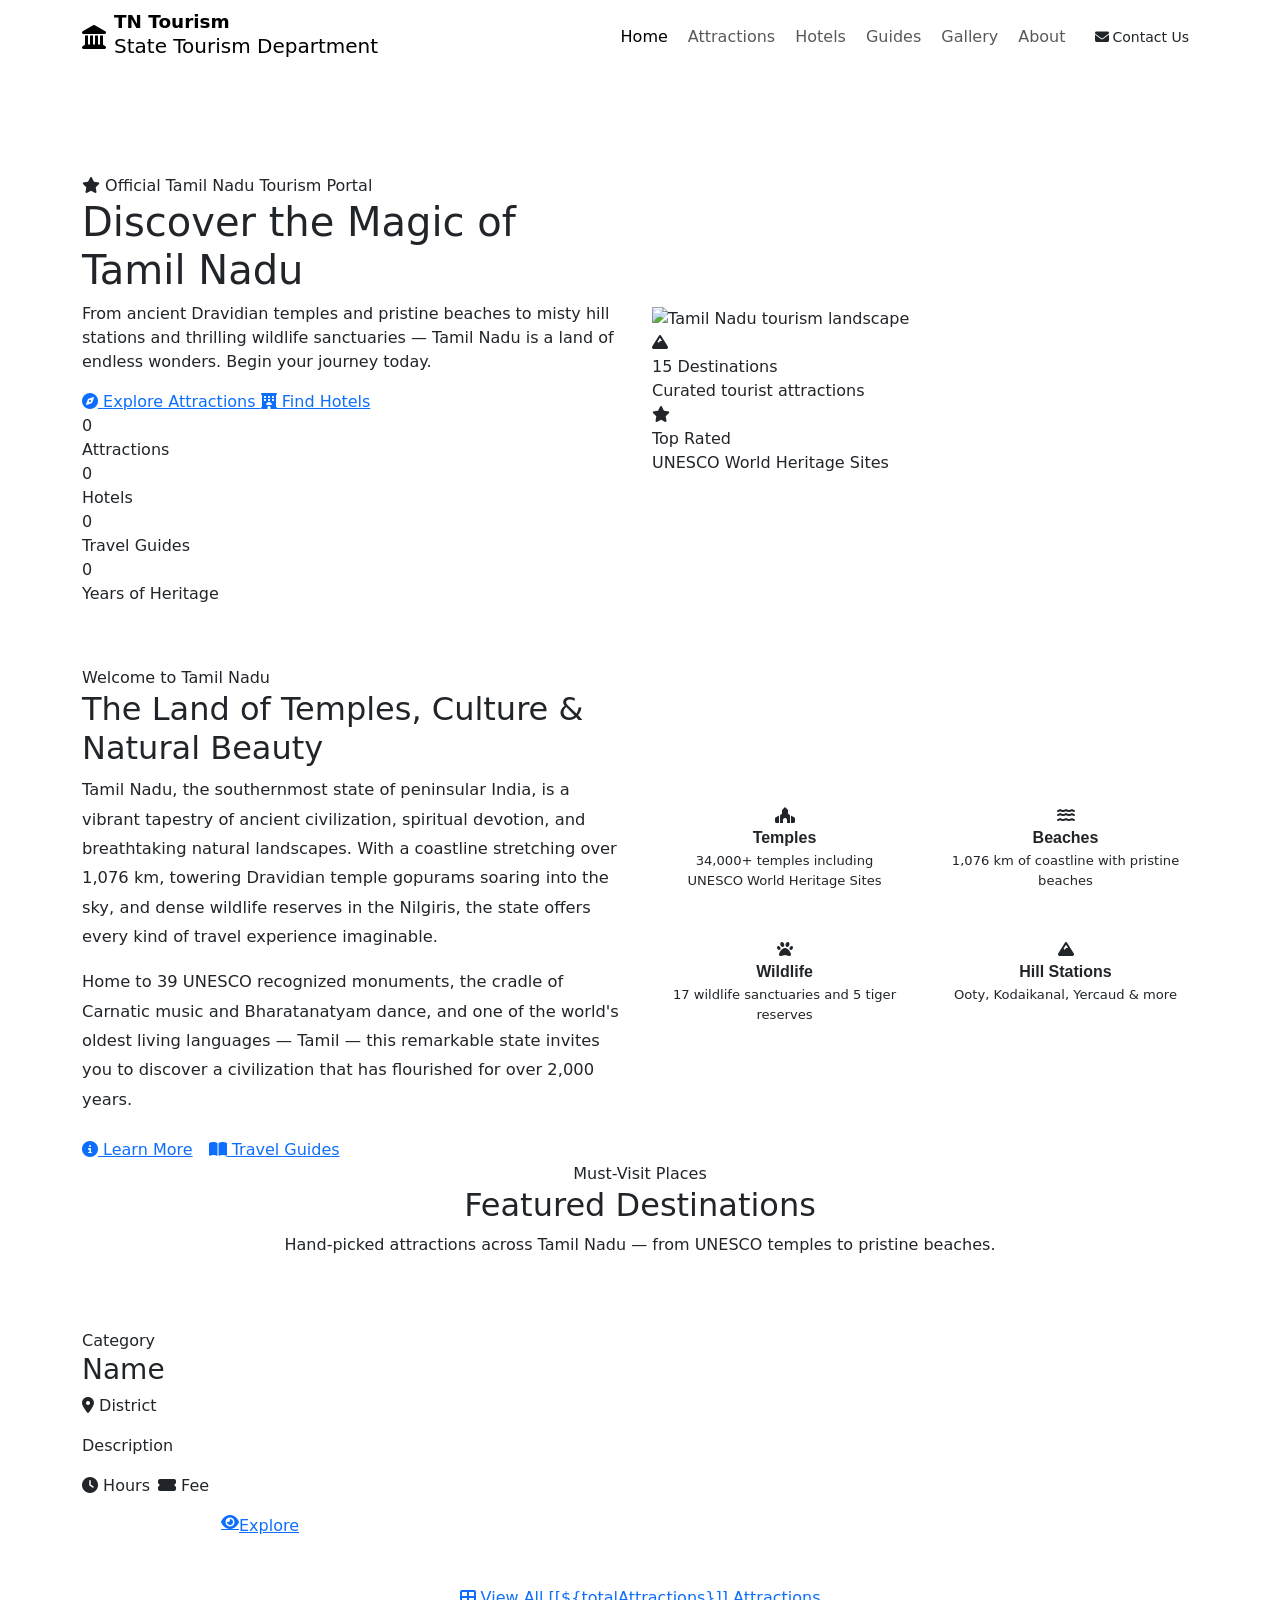
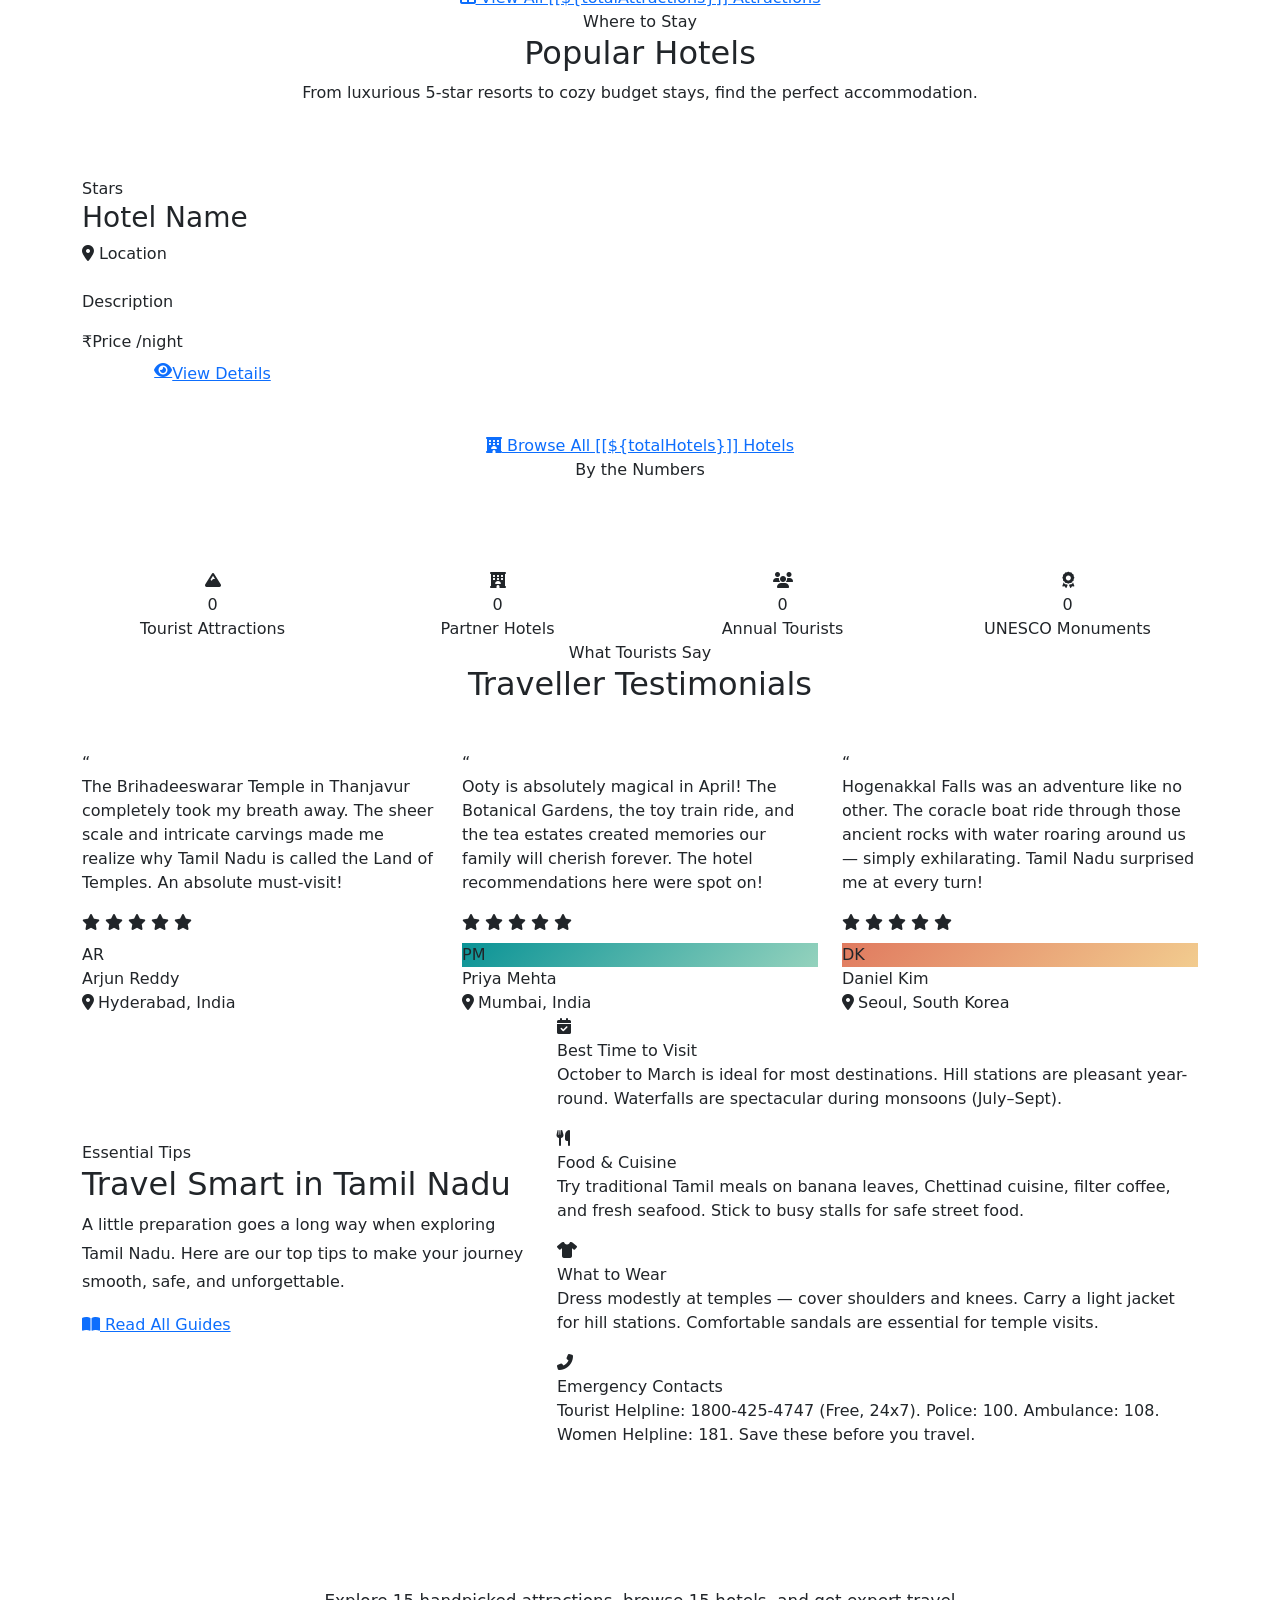
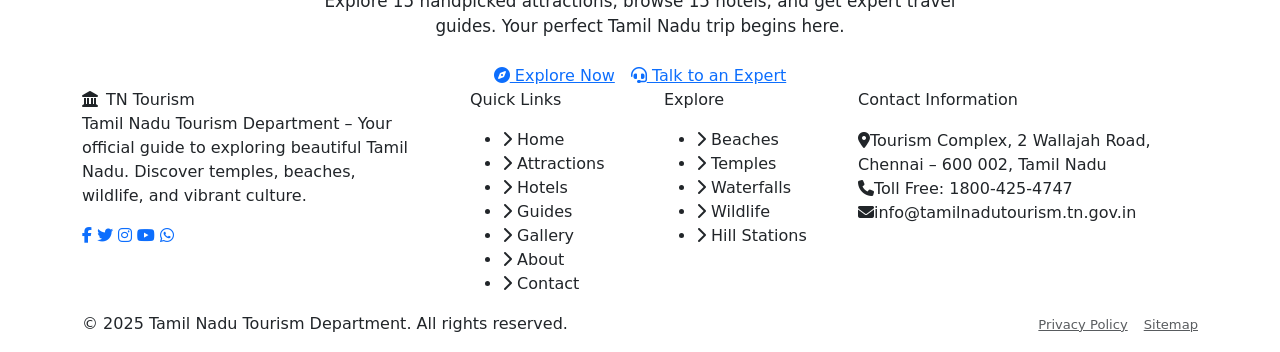
<file: src/main/resources/templates/index.html>
<!DOCTYPE html>
<!--
    index.html – Homepage of the Tamil Nadu Tourism Information System
    Sections: Hero, Welcome, Features, Featured Destinations, Popular Hotels,
              Statistics, Testimonials, Travel Tips, CTA Banner
-->
<html xmlns:th="http://www.thymeleaf.org" lang="en">
<head>
    <meta charset="UTF-8"/>
    <meta name="viewport" content="width=device-width, initial-scale=1.0"/>
    <meta name="description" content="Tamil Nadu Tourism – Discover the Land of Temples, Beaches, Wildlife, and Vibrant Culture. Plan your perfect trip with official tourism information."/>
    <title th:text="${pageTitle}">Tamil Nadu Tourism – Home</title>

    <!-- Bootstrap 5 -->
    <link rel="stylesheet" href="https://cdn.jsdelivr.net/npm/bootstrap@5.3.3/dist/css/bootstrap.min.css"/>
    <!-- Font Awesome -->
    <link rel="stylesheet" href="https://cdnjs.cloudflare.com/ajax/libs/font-awesome/6.5.2/css/all.min.css"/>
    <!-- Global + Home CSS -->
    <link rel="stylesheet" th:href="@{/css/style.css}"/>
    <link rel="stylesheet" th:href="@{/css/home.css}"/>
</head>
<body>

<!-- ══════════════════════ NAVBAR ══════════════════════ -->
<nav class="navbar navbar-expand-lg" id="mainNavbar">
    <div class="container">
        <a class="navbar-brand d-flex align-items-center gap-2" th:href="@{/}">
            <i class="fas fa-landmark brand-icon fs-4"></i>
            <div>
                <span class="d-block lh-1" style="font-size:1.15rem; font-weight:800;">TN Tourism</span>
                <span class="brand-sub">State Tourism Department</span>
            </div>
        </a>
        <button class="navbar-toggler" type="button" data-bs-toggle="collapse" data-bs-target="#navMenu">
            <span class="navbar-toggler-icon"></span>
        </button>
        <div class="collapse navbar-collapse" id="navMenu">
            <ul class="navbar-nav ms-auto align-items-lg-center gap-lg-1">
                <li class="nav-item"><a class="nav-link active" th:href="@{/}">Home</a></li>
                <li class="nav-item"><a class="nav-link" th:href="@{/attractions}">Attractions</a></li>
                <li class="nav-item"><a class="nav-link" th:href="@{/hotels}">Hotels</a></li>
                <li class="nav-item"><a class="nav-link" th:href="@{/guides}">Guides</a></li>
                <li class="nav-item"><a class="nav-link" th:href="@{/gallery}">Gallery</a></li>
                <li class="nav-item"><a class="nav-link" th:href="@{/about}">About</a></li>
                <li class="nav-item ms-lg-2">
                    <a class="btn btn-sm btn-primary-brand" th:href="@{/contact}">
                        <i class="fas fa-envelope me-1"></i>Contact Us
                    </a>
                </li>
            </ul>
        </div>
    </div>
</nav>

<!-- ══════════════════════ HERO SECTION ══════════════════════ -->
<section class="home-hero" id="hero">
    <!-- Background orbs -->
    <div class="hero-orb hero-orb-1"></div>
    <div class="hero-orb hero-orb-2"></div>
    <div class="hero-orb hero-orb-3"></div>

    <div class="container position-relative" style="z-index:10; padding-top: 100px; padding-bottom: 60px;">
        <div class="row align-items-center gy-5">
            <!-- Left Content -->
            <div class="col-lg-6">
                <div class="hero-badge">
                    <i class="fas fa-star"></i>
                    Official Tamil Nadu Tourism Portal
                </div>

                <h1 class="hero-title">
                    Discover the
                    <span class="highlight">Magic of Tamil Nadu</span>
                </h1>

                <p class="hero-subtitle">
                    From ancient Dravidian temples and pristine beaches to misty hill stations
                    and thrilling wildlife sanctuaries — Tamil Nadu is a land of endless wonders.
                    Begin your journey today.
                </p>

                <div class="hero-actions">
                    <a th:href="@{/attractions}" class="btn-primary-brand" id="hero-explore-btn">
                        <i class="fas fa-compass"></i> Explore Attractions
                    </a>
                    <a th:href="@{/hotels}" class="btn-outline-brand" id="hero-hotels-btn">
                        <i class="fas fa-hotel"></i> Find Hotels
                    </a>
                </div>

                <div class="hero-stats-row">
                    <div class="hero-stat">
                        <div class="hero-stat-number" data-count="15" data-suffix="+">0</div>
                        <div class="hero-stat-label">Attractions</div>
                    </div>
                    <div class="hero-stat">
                        <div class="hero-stat-number" data-count="15" data-suffix="+">0</div>
                        <div class="hero-stat-label">Hotels</div>
                    </div>
                    <div class="hero-stat">
                        <div class="hero-stat-number" data-count="10" data-suffix="+">0</div>
                        <div class="hero-stat-label">Travel Guides</div>
                    </div>
                    <div class="hero-stat">
                        <div class="hero-stat-number" data-count="2000" data-suffix="+">0</div>
                        <div class="hero-stat-label">Years of Heritage</div>
                    </div>
                </div>
            </div>

            <!-- Right – Floating cards visual -->
            <div class="col-lg-6 d-none d-lg-block">
                <div class="hero-visual">
                    <img th:src="@{/images/hero.jpg}" alt="Tamil Nadu tourism landscape"
                         class="hero-img-main" loading="eager"/>

                    <div class="hero-float-card hero-float-card-1">
                        <div class="float-icon float-icon-green">
                            <i class="fas fa-mountain"></i>
                        </div>
                        <div>
                            <div class="float-title">15 Destinations</div>
                            <div class="float-sub">Curated tourist attractions</div>
                        </div>
                    </div>

                    <div class="hero-float-card hero-float-card-2">
                        <div class="float-icon float-icon-blue">
                            <i class="fas fa-star"></i>
                        </div>
                        <div>
                            <div class="float-title">Top Rated</div>
                            <div class="float-sub">UNESCO World Heritage Sites</div>
                        </div>
                    </div>
                </div>
            </div>
        </div>
    </div>
</section>

<!-- ══════════════════════ WELCOME SECTION ══════════════════════ -->
<section class="welcome-section" id="welcome">
    <div class="container">
        <div class="row align-items-center gy-5">
            <div class="col-lg-6">
                <span class="section-label">Welcome to Tamil Nadu</span>
                <h2 class="section-title">The Land of Temples, Culture &amp; Natural Beauty</h2>
                <p style="color: var(--text-secondary); font-size: 1.02rem; line-height:1.8;">
                    Tamil Nadu, the southernmost state of peninsular India, is a vibrant tapestry of
                    ancient civilization, spiritual devotion, and breathtaking natural landscapes.
                    With a coastline stretching over 1,076 km, towering Dravidian temple gopurams
                    soaring into the sky, and dense wildlife reserves in the Nilgiris, the state
                    offers every kind of travel experience imaginable.
                </p>
                <p style="color: var(--text-secondary); font-size: 1.02rem; line-height:1.8;">
                    Home to 39 UNESCO recognized monuments, the cradle of Carnatic music and
                    Bharatanatyam dance, and one of the world's oldest living languages — Tamil —
                    this remarkable state invites you to discover a civilization that has flourished
                    for over 2,000 years.
                </p>
                <div class="mt-4 d-flex gap-3 flex-wrap">
                    <a th:href="@{/about}" class="btn-secondary-brand">
                        <i class="fas fa-info-circle"></i> Learn More
                    </a>
                    <a th:href="@{/guides}" class="btn-outline-brand">
                        <i class="fas fa-book-open"></i> Travel Guides
                    </a>
                </div>
            </div>
            <div class="col-lg-6">
                <div class="row g-3">
                    <div class="col-6 reveal" style="animation-delay:0.1s">
                        <div class="glass-card p-3 text-center h-100">
                            <div class="feature-icon-wrap blue mx-auto">
                                <i class="fas fa-place-of-worship"></i>
                            </div>
                            <h5 class="mb-1" style="font-family:'Inter',sans-serif; font-size:1rem; font-weight:700;">Temples</h5>
                            <p class="mb-0" style="font-size:0.82rem; color:var(--text-muted);">34,000+ temples including UNESCO World Heritage Sites</p>
                        </div>
                    </div>
                    <div class="col-6 reveal" style="animation-delay:0.2s">
                        <div class="glass-card p-3 text-center h-100">
                            <div class="feature-icon-wrap green mx-auto">
                                <i class="fas fa-water"></i>
                            </div>
                            <h5 class="mb-1" style="font-family:'Inter',sans-serif; font-size:1rem; font-weight:700;">Beaches</h5>
                            <p class="mb-0" style="font-size:0.82rem; color:var(--text-muted);">1,076 km of coastline with pristine beaches</p>
                        </div>
                    </div>
                    <div class="col-6 reveal" style="animation-delay:0.3s">
                        <div class="glass-card p-3 text-center h-100">
                            <div class="feature-icon-wrap orange mx-auto">
                                <i class="fas fa-paw"></i>
                            </div>
                            <h5 class="mb-1" style="font-family:'Inter',sans-serif; font-size:1rem; font-weight:700;">Wildlife</h5>
                            <p class="mb-0" style="font-size:0.82rem; color:var(--text-muted);">17 wildlife sanctuaries and 5 tiger reserves</p>
                        </div>
                    </div>
                    <div class="col-6 reveal" style="animation-delay:0.4s">
                        <div class="glass-card p-3 text-center h-100">
                            <div class="feature-icon-wrap purple mx-auto">
                                <i class="fas fa-mountain"></i>
                            </div>
                            <h5 class="mb-1" style="font-family:'Inter',sans-serif; font-size:1rem; font-weight:700;">Hill Stations</h5>
                            <p class="mb-0" style="font-size:0.82rem; color:var(--text-muted);">Ooty, Kodaikanal, Yercaud & more</p>
                        </div>
                    </div>
                </div>
            </div>
        </div>
    </div>
</section>

<!-- ══════════════════════ FEATURED ATTRACTIONS ══════════════════════ -->
<section class="destinations-section" id="featured-attractions">
    <div class="container">
        <div class="text-center mb-5">
            <span class="section-label">Must-Visit Places</span>
            <h2 class="section-title">Featured Destinations</h2>
            <div class="section-divider"></div>
            <p class="section-subtitle mx-auto">
                Hand-picked attractions across Tamil Nadu — from UNESCO temples to pristine beaches.
            </p>
        </div>

        <div class="row g-4">
            <div class="col-lg-4 col-md-6 reveal" th:each="attraction, iter : ${featuredAttractions}"
                 th:style="'animation-delay:' + ${iter.index * 0.1} + 's'">
                <div class="card-tourism h-100">
                    <div class="card-img-wrap">
                        <img th:src="@{'/images/' + ${attraction.image}}"
                             th:alt="${attraction.name}"
                             loading="lazy"/>
                        <div class="card-img-overlay-badge">
                            <span class="category-badge"
                                  th:classappend="'badge-' + ${#strings.toLowerCase(attraction.category)}"
                                  th:text="${attraction.category}">Category</span>
                        </div>
                    </div>
                    <div class="card-body-inner d-flex flex-column">
                        <h3 class="card-title-tourism" th:text="${attraction.name}">Name</h3>
                        <p class="card-meta">
                            <i class="fas fa-map-marker-alt"></i>
                            <span th:text="${attraction.district}">District</span>
                        </p>
                        <p class="card-desc" th:text="${attraction.description}">Description</p>
                        <div class="mt-auto d-flex gap-2 flex-wrap">
                            <span class="info-chip">
                                <i class="fas fa-clock"></i>
                                <span th:text="${#strings.abbreviate(attraction.openingHours, 20)}">Hours</span>
                            </span>
                            <span class="info-chip">
                                <i class="fas fa-ticket-alt"></i>
                                <span th:text="${#strings.abbreviate(attraction.entryFee, 12)}">Fee</span>
                            </span>
                        </div>
                        <a th:href="@{'/attractions/' + ${attraction.id}}"
                           class="btn-primary-brand mt-3 d-inline-flex w-100 justify-content-center">
                            <i class="fas fa-eye"></i> Explore
                        </a>
                    </div>
                </div>
            </div>
        </div>

        <div class="text-center mt-5">
            <a th:href="@{/attractions}" class="btn-secondary-brand">
                <i class="fas fa-th-large"></i> View All [[${totalAttractions}]] Attractions
            </a>
        </div>
    </div>
</section>

<!-- ══════════════════════ POPULAR HOTELS ══════════════════════ -->
<section class="hotels-section-home" id="popular-hotels">
    <div class="container">
        <div class="text-center mb-5">
            <span class="section-label">Where to Stay</span>
            <h2 class="section-title">Popular Hotels</h2>
            <div class="section-divider"></div>
            <p class="section-subtitle mx-auto">
                From luxurious 5-star resorts to cozy budget stays, find the perfect accommodation.
            </p>
        </div>

        <div class="row g-4">
            <div class="col-lg-3 col-md-6 reveal" th:each="hotel, iter : ${featuredHotels}"
                 th:style="'animation-delay:' + ${iter.index * 0.12} + 's'">
                <div class="card-tourism h-100">
                    <div class="card-img-wrap">
                        <img th:src="@{'/images/' + ${hotel.image}}" th:alt="${hotel.name}" loading="lazy"/>
                        <div class="card-img-overlay-badge">
                            <span class="category-badge"
                                  th:classappend="${hotel.stars == 5} ? 'badge-temple' : (${hotel.stars >= 4} ? 'badge-wildlife' : 'badge-hill')"
                                  th:text="${hotel.stars + '-Star'}">Stars</span>
                        </div>
                    </div>
                    <div class="card-body-inner d-flex flex-column">
                        <h3 class="card-title-tourism" th:text="${hotel.name}">Hotel Name</h3>
                        <p class="card-meta">
                            <i class="fas fa-map-marker-alt"></i>
                            <span th:text="${hotel.location}">Location</span>
                        </p>
                        <!-- Star display -->
                        <div class="star-rating mb-2">
                            <i th:each="s : ${#numbers.sequence(1, 5)}"
                               th:class="${s <= hotel.stars} ? 'fas fa-star star-filled' : 'fas fa-star star-empty'"></i>
                        </div>
                        <p class="card-desc" th:text="${hotel.description}">Description</p>
                        <div class="mt-auto">
                            <div class="d-flex justify-content-between align-items-center mb-2">
                                <span class="price-badge">
                                    ₹<span th:text="${#numbers.formatInteger(hotel.pricePerNight, 0, 'COMMA')}">Price</span>
                                    <span class="price-per">/night</span>
                                </span>
                            </div>
                            <a th:href="@{'/hotels/' + ${hotel.id}}"
                               class="btn-primary-brand d-flex justify-content-center">
                                <i class="fas fa-eye"></i> View Details
                            </a>
                        </div>
                    </div>
                </div>
            </div>
        </div>

        <div class="text-center mt-5">
            <a th:href="@{/hotels}" class="btn-secondary-brand">
                <i class="fas fa-hotel"></i> Browse All [[${totalHotels}]] Hotels
            </a>
        </div>
    </div>
</section>

<!-- ══════════════════════ STATS SECTION ══════════════════════ -->
<section class="stats-section" id="statistics">
    <div class="container">
        <div class="text-center mb-5">
            <span class="section-label">By the Numbers</span>
            <h2 class="section-title" style="-webkit-text-fill-color: #fff;">Tamil Nadu Tourism in Figures</h2>
        </div>
        <div class="row g-4 text-center">
            <div class="col-lg-3 col-md-6 stat-block reveal">
                <div class="stat-icon"><i class="fas fa-mountain"></i></div>
                <div class="stat-number" data-count="15" data-suffix="+">0</div>
                <div class="stat-label">Tourist Attractions</div>
            </div>
            <div class="col-lg-3 col-md-6 stat-block reveal" style="animation-delay:0.15s">
                <div class="stat-icon"><i class="fas fa-hotel"></i></div>
                <div class="stat-number" data-count="15" data-suffix="+">0</div>
                <div class="stat-label">Partner Hotels</div>
            </div>
            <div class="col-lg-3 col-md-6 stat-block reveal" style="animation-delay:0.3s">
                <div class="stat-icon"><i class="fas fa-users"></i></div>
                <div class="stat-number" data-count="47" data-suffix="M+">0</div>
                <div class="stat-label">Annual Tourists</div>
            </div>
            <div class="col-lg-3 col-md-6 stat-block reveal" style="animation-delay:0.45s">
                <div class="stat-icon"><i class="fas fa-award"></i></div>
                <div class="stat-number" data-count="39" data-suffix="+">0</div>
                <div class="stat-label">UNESCO Monuments</div>
            </div>
        </div>
    </div>
</section>

<!-- ══════════════════════ TESTIMONIALS ══════════════════════ -->
<section class="testimonials-section" id="testimonials">
    <div class="container">
        <div class="text-center mb-5">
            <span class="section-label">What Tourists Say</span>
            <h2 class="section-title">Traveller Testimonials</h2>
            <div class="section-divider"></div>
        </div>
        <div class="row g-4">
            <div class="col-lg-4 col-md-6 reveal">
                <div class="testimonial-card">
                    <div class="testimonial-quote">&ldquo;</div>
                    <p class="testimonial-text">The Brihadeeswarar Temple in Thanjavur completely took my breath away. The sheer scale and intricate carvings made me realize why Tamil Nadu is called the Land of Temples. An absolute must-visit!</p>
                    <div class="star-rating mb-2">
                        <i class="fas fa-star star-filled"></i>
                        <i class="fas fa-star star-filled"></i>
                        <i class="fas fa-star star-filled"></i>
                        <i class="fas fa-star star-filled"></i>
                        <i class="fas fa-star star-filled"></i>
                    </div>
                    <div class="testimonial-author">
                        <div class="testimonial-avatar">AR</div>
                        <div>
                            <div class="testimonial-name">Arjun Reddy</div>
                            <div class="testimonial-from"><i class="fas fa-map-marker-alt me-1"></i>Hyderabad, India</div>
                        </div>
                    </div>
                </div>
            </div>
            <div class="col-lg-4 col-md-6 reveal" style="animation-delay:0.15s">
                <div class="testimonial-card">
                    <div class="testimonial-quote">&ldquo;</div>
                    <p class="testimonial-text">Ooty is absolutely magical in April! The Botanical Gardens, the toy train ride, and the tea estates created memories our family will cherish forever. The hotel recommendations here were spot on!</p>
                    <div class="star-rating mb-2">
                        <i class="fas fa-star star-filled"></i>
                        <i class="fas fa-star star-filled"></i>
                        <i class="fas fa-star star-filled"></i>
                        <i class="fas fa-star star-filled"></i>
                        <i class="fas fa-star star-filled"></i>
                    </div>
                    <div class="testimonial-author">
                        <div class="testimonial-avatar" style="background: linear-gradient(135deg, #0a9396, #94d2bd);">PM</div>
                        <div>
                            <div class="testimonial-name">Priya Mehta</div>
                            <div class="testimonial-from"><i class="fas fa-map-marker-alt me-1"></i>Mumbai, India</div>
                        </div>
                    </div>
                </div>
            </div>
            <div class="col-lg-4 col-md-6 reveal" style="animation-delay:0.3s">
                <div class="testimonial-card">
                    <div class="testimonial-quote">&ldquo;</div>
                    <p class="testimonial-text">Hogenakkal Falls was an adventure like no other. The coracle boat ride through those ancient rocks with water roaring around us — simply exhilarating. Tamil Nadu surprised me at every turn!</p>
                    <div class="star-rating mb-2">
                        <i class="fas fa-star star-filled"></i>
                        <i class="fas fa-star star-filled"></i>
                        <i class="fas fa-star star-filled"></i>
                        <i class="fas fa-star star-filled"></i>
                        <i class="fas fa-star star-empty"></i>
                    </div>
                    <div class="testimonial-author">
                        <div class="testimonial-avatar" style="background: linear-gradient(135deg, #e07a5f, #f2cc8f);">DK</div>
                        <div>
                            <div class="testimonial-name">Daniel Kim</div>
                            <div class="testimonial-from"><i class="fas fa-map-marker-alt me-1"></i>Seoul, South Korea</div>
                        </div>
                    </div>
                </div>
            </div>
        </div>
    </div>
</section>

<!-- ══════════════════════ TRAVEL TIPS ══════════════════════ -->
<section class="tips-section" id="travel-tips">
    <div class="container">
        <div class="row align-items-center gy-5">
            <div class="col-lg-5">
                <span class="section-label">Essential Tips</span>
                <h2 class="section-title">Travel Smart in Tamil Nadu</h2>
                <div class="section-divider mx-0"></div>
                <p style="color:var(--text-secondary); font-size:1rem; line-height:1.8;">
                    A little preparation goes a long way when exploring Tamil Nadu.
                    Here are our top tips to make your journey smooth, safe, and unforgettable.
                </p>
                <a th:href="@{/guides}" class="btn-primary-brand mt-2">
                    <i class="fas fa-book-open"></i> Read All Guides
                </a>
            </div>
            <div class="col-lg-7">
                <div class="tip-item reveal">
                    <div class="tip-icon"><i class="fas fa-calendar-check"></i></div>
                    <div>
                        <div class="tip-title">Best Time to Visit</div>
                        <p class="tip-text">October to March is ideal for most destinations. Hill stations are pleasant year-round. Waterfalls are spectacular during monsoons (July–Sept).</p>
                    </div>
                </div>
                <div class="tip-item reveal">
                    <div class="tip-icon"><i class="fas fa-utensils"></i></div>
                    <div>
                        <div class="tip-title">Food &amp; Cuisine</div>
                        <p class="tip-text">Try traditional Tamil meals on banana leaves, Chettinad cuisine, filter coffee, and fresh seafood. Stick to busy stalls for safe street food.</p>
                    </div>
                </div>
                <div class="tip-item reveal">
                    <div class="tip-icon"><i class="fas fa-tshirt"></i></div>
                    <div>
                        <div class="tip-title">What to Wear</div>
                        <p class="tip-text">Dress modestly at temples — cover shoulders and knees. Carry a light jacket for hill stations. Comfortable sandals are essential for temple visits.</p>
                    </div>
                </div>
                <div class="tip-item reveal">
                    <div class="tip-icon"><i class="fas fa-phone-alt"></i></div>
                    <div>
                        <div class="tip-title">Emergency Contacts</div>
                        <p class="tip-text">Tourist Helpline: 1800-425-4747 (Free, 24x7). Police: 100. Ambulance: 108. Women Helpline: 181. Save these before you travel.</p>
                    </div>
                </div>
            </div>
        </div>
    </div>
</section>

<!-- ══════════════════════ CTA BANNER ══════════════════════ -->
<section class="cta-section" id="cta">
    <div class="container position-relative" style="z-index:2">
        <div class="row justify-content-center">
            <div class="col-lg-7 text-center">
                <i class="fas fa-route mb-4 d-block" style="font-size:3rem; color: rgba(255,255,255,0.3);"></i>
                <h2 class="mb-3" style="-webkit-text-fill-color:#fff;">Ready to Start Your Adventure?</h2>
                <p class="mb-4" style="font-size:1.05rem;">
                    Explore 15 handpicked attractions, browse 15 hotels, and get expert travel guides.
                    Your perfect Tamil Nadu trip begins here.
                </p>
                <div class="d-flex gap-3 justify-content-center flex-wrap">
                    <a th:href="@{/attractions}" class="btn-accent">
                        <i class="fas fa-compass"></i> Explore Now
                    </a>
                    <a th:href="@{/contact}" class="btn-outline-brand">
                        <i class="fas fa-headset"></i> Talk to an Expert
                    </a>
                </div>
            </div>
        </div>
    </div>
</section>

<!-- ══════════════════════ FOOTER ══════════════════════ -->
<footer class="site-footer">
    <div class="container">
        <div class="row g-5">
            <div class="col-lg-4 col-md-6">
                <div class="footer-brand"><i class="fas fa-landmark text-accent me-2"></i>TN Tourism</div>
                <p class="footer-desc">Tamil Nadu Tourism Department – Your official guide to exploring beautiful Tamil Nadu. Discover temples, beaches, wildlife, and vibrant culture.</p>
                <div class="social-links">
                    <a href="#" class="social-link" title="Facebook"><i class="fab fa-facebook-f"></i></a>
                    <a href="#" class="social-link" title="Twitter"><i class="fab fa-twitter"></i></a>
                    <a href="#" class="social-link" title="Instagram"><i class="fab fa-instagram"></i></a>
                    <a href="#" class="social-link" title="YouTube"><i class="fab fa-youtube"></i></a>
                    <a href="#" class="social-link" title="WhatsApp"><i class="fab fa-whatsapp"></i></a>
                </div>
            </div>
            <div class="col-lg-2 col-md-3 col-6">
                <p class="footer-heading">Quick Links</p>
                <ul class="footer-links">
                    <li><a th:href="@{/}"><i class="fas fa-chevron-right"></i> Home</a></li>
                    <li><a th:href="@{/attractions}"><i class="fas fa-chevron-right"></i> Attractions</a></li>
                    <li><a th:href="@{/hotels}"><i class="fas fa-chevron-right"></i> Hotels</a></li>
                    <li><a th:href="@{/guides}"><i class="fas fa-chevron-right"></i> Guides</a></li>
                    <li><a th:href="@{/gallery}"><i class="fas fa-chevron-right"></i> Gallery</a></li>
                    <li><a th:href="@{/about}"><i class="fas fa-chevron-right"></i> About</a></li>
                    <li><a th:href="@{/contact}"><i class="fas fa-chevron-right"></i> Contact</a></li>
                </ul>
            </div>
            <div class="col-lg-2 col-md-3 col-6">
                <p class="footer-heading">Explore</p>
                <ul class="footer-links">
                    <li><a th:href="@{/attractions}"><i class="fas fa-chevron-right"></i> Beaches</a></li>
                    <li><a th:href="@{/attractions}"><i class="fas fa-chevron-right"></i> Temples</a></li>
                    <li><a th:href="@{/attractions}"><i class="fas fa-chevron-right"></i> Waterfalls</a></li>
                    <li><a th:href="@{/attractions}"><i class="fas fa-chevron-right"></i> Wildlife</a></li>
                    <li><a th:href="@{/attractions}"><i class="fas fa-chevron-right"></i> Hill Stations</a></li>
                </ul>
            </div>
            <div class="col-lg-4 col-md-6">
                <p class="footer-heading">Contact Information</p>
                <div class="footer-contact-item"><i class="fas fa-map-marker-alt mt-1"></i><span>Tourism Complex, 2 Wallajah Road,<br/>Chennai – 600 002, Tamil Nadu</span></div>
                <div class="footer-contact-item"><i class="fas fa-phone"></i><span>Toll Free: 1800-425-4747</span></div>
                <div class="footer-contact-item"><i class="fas fa-envelope"></i><span>info@tamilnadutourism.tn.gov.in</span></div>
            </div>
        </div>
        <div class="footer-bottom">
            <div class="row">
                <div class="col-md-6"><p>© 2025 Tamil Nadu Tourism Department. All rights reserved.</p></div>
                <div class="col-md-6 text-md-end"><p><a href="#" class="text-muted me-3" style="font-size:.82rem;">Privacy Policy</a><a href="#" class="text-muted" style="font-size:.82rem;">Sitemap</a></p></div>
            </div>
        </div>
    </div>
</footer>

<!-- Bootstrap JS -->
<script src="https://cdn.jsdelivr.net/npm/bootstrap@5.3.3/dist/js/bootstrap.bundle.min.js"></script>
<script th:src="@{/js/main.js}"></script>
</body>
</html>
</file>
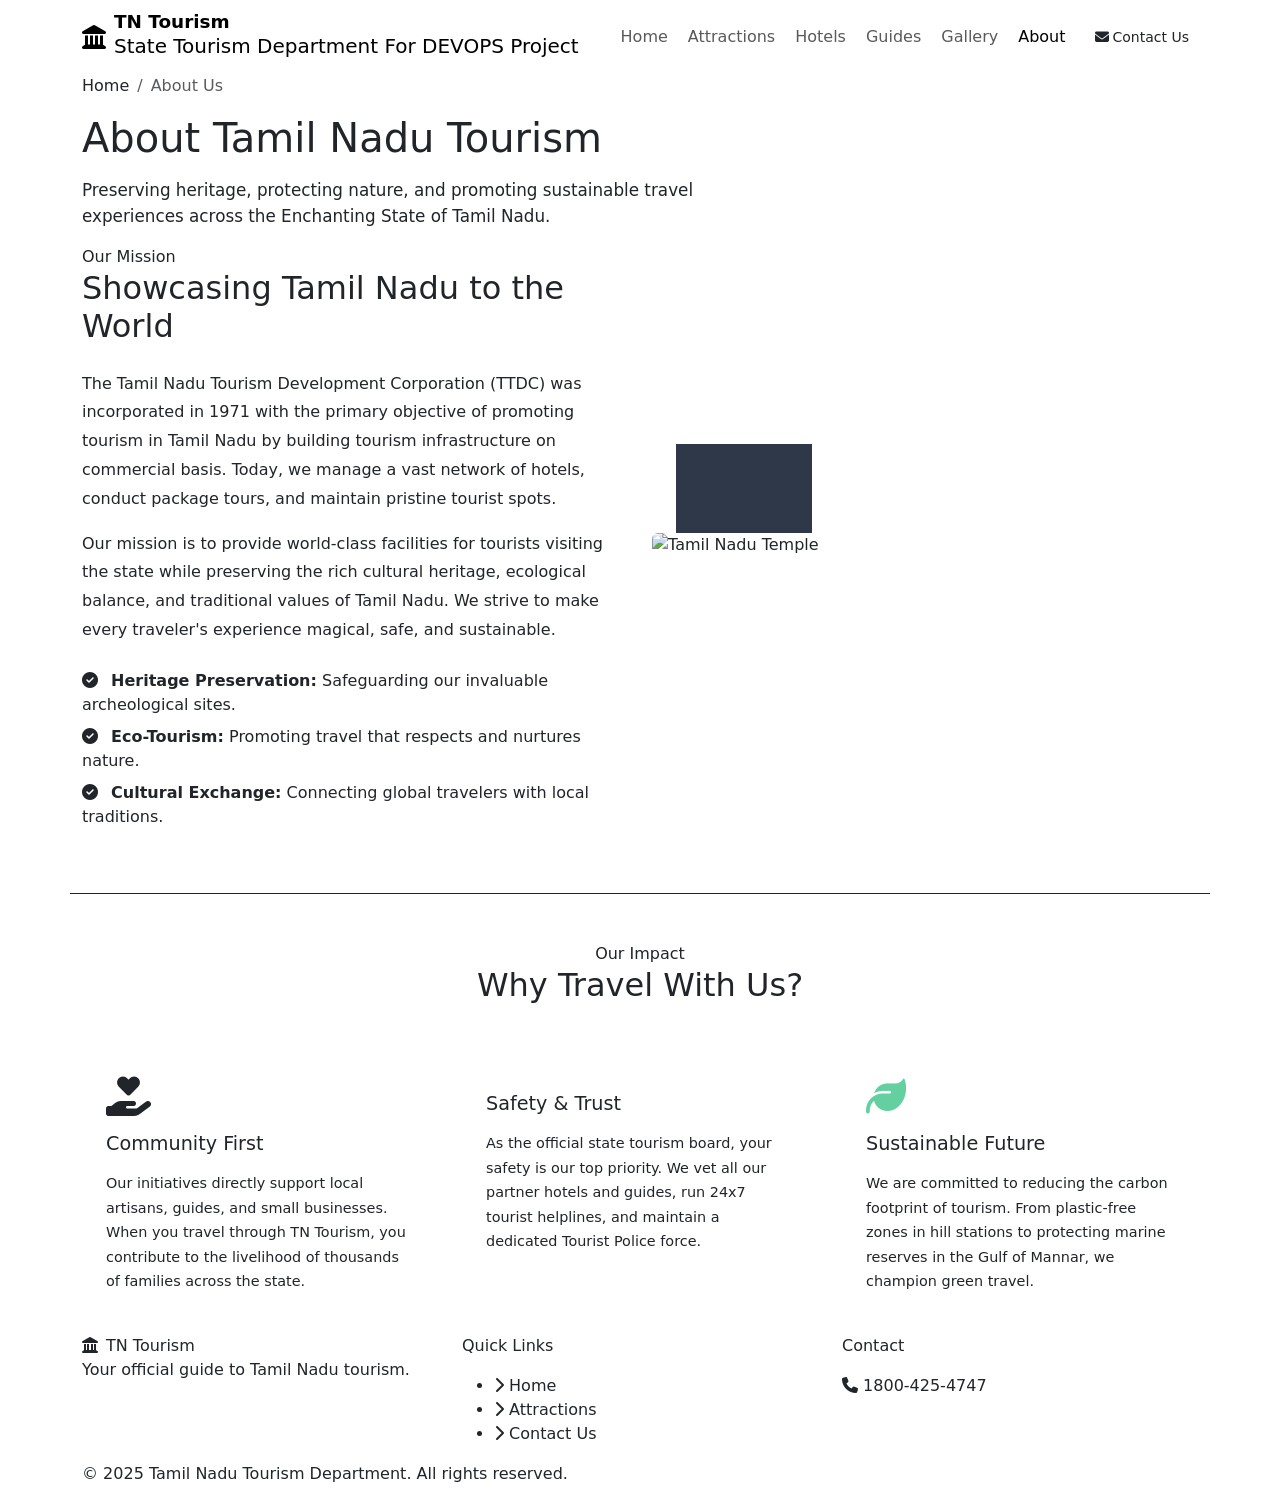
<file: src/main/resources/templates/about.html>
<!DOCTYPE html>
<!--
    about.html – About Us page detailing the tourism department.
-->
<html xmlns:th="http://www.thymeleaf.org" lang="en">
<head>
    <meta charset="UTF-8"/>
    <meta name="viewport" content="width=device-width, initial-scale=1.0"/>
    <meta name="description" content="Learn about the Tamil Nadu Tourism Department, our mission to promote sustainable tourism, and our rich cultural heritage."/>
    <title th:text="${pageTitle}">About Us – Tamil Nadu Tourism</title>
    <link rel="stylesheet" href="https://cdn.jsdelivr.net/npm/bootstrap@5.3.3/dist/css/bootstrap.min.css"/>
    <link rel="stylesheet" href="https://cdnjs.cloudflare.com/ajax/libs/font-awesome/6.5.2/css/all.min.css"/>
    <link rel="stylesheet" th:href="@{/css/style.css}"/>
</head>
<body>

<!-- NAVBAR -->
<nav class="navbar navbar-expand-lg" id="mainNavbar">
    <div class="container">
        <a class="navbar-brand d-flex align-items-center gap-2" th:href="@{/}">
            <i class="fas fa-landmark brand-icon fs-4"></i>
            <div>
                <span class="d-block lh-1" style="font-size:1.15rem; font-weight:800;">TN Tourism</span>
                <span class="brand-sub">State Tourism Department For DEVOPS Project</span>
            </div>
        </a>
        <button class="navbar-toggler" type="button" data-bs-toggle="collapse" data-bs-target="#navMenu">
            <span class="navbar-toggler-icon"></span>
        </button>
        <div class="collapse navbar-collapse" id="navMenu">
            <ul class="navbar-nav ms-auto align-items-lg-center gap-lg-1">
                <li class="nav-item"><a class="nav-link" th:href="@{/}">Home</a></li>
                <li class="nav-item"><a class="nav-link" th:href="@{/attractions}">Attractions</a></li>
                <li class="nav-item"><a class="nav-link" th:href="@{/hotels}">Hotels</a></li>
                <li class="nav-item"><a class="nav-link" th:href="@{/guides}">Guides</a></li>
                <li class="nav-item"><a class="nav-link" th:href="@{/gallery}">Gallery</a></li>
                <li class="nav-item"><a class="nav-link active" th:href="@{/about}">About</a></li>
                <li class="nav-item ms-lg-2"><a class="btn btn-sm btn-primary-brand" th:href="@{/contact}"><i class="fas fa-envelope me-1"></i>Contact Us</a></li>
            </ul>
        </div>
    </div>
</nav>

<!-- PAGE HERO -->
<section class="page-hero">
    <div class="container position-relative" style="z-index:5">
        <nav aria-label="breadcrumb">
            <ol class="breadcrumb">
                <li class="breadcrumb-item"><a th:href="@{/}">Home</a></li>
                <li class="breadcrumb-item active">About Us</li>
            </ol>
        </nav>
        <h1 class="mb-3">About <span class="gradient-text">Tamil Nadu Tourism</span></h1>
        <p style="color:var(--text-secondary); font-size:1.05rem; max-width:650px;">
            Preserving heritage, protecting nature, and promoting sustainable travel experiences 
            across the Enchanting State of Tamil Nadu.
        </p>
    </div>
</section>

<!-- MAIN CONTENT -->
<section class="section-py">
    <div class="container">
        
        <div class="row gy-5 align-items-center mb-5 pb-5 border-bottom" style="border-color: var(--border) !important;">
            <div class="col-lg-6 reveal">
                <span class="section-label">Our Mission</span>
                <h2 class="mb-4" style="color: var(--text-primary);">Showcasing Tamil Nadu to the World</h2>
                <p style="color:var(--text-secondary); line-height:1.8;">
                    The Tamil Nadu Tourism Development Corporation (TTDC) was incorporated in 1971 with the 
                    primary objective of promoting tourism in Tamil Nadu by building tourism infrastructure on commercial basis. 
                    Today, we manage a vast network of hotels, conduct package tours, and maintain pristine tourist spots.
                </p>
                <p style="color:var(--text-secondary); line-height:1.8;">
                    Our mission is to provide world-class facilities for tourists visiting the state while 
                    preserving the rich cultural heritage, ecological balance, and traditional values of Tamil Nadu.
                    We strive to make every traveler's experience magical, safe, and sustainable.
                </p>
                
                <ul class="mt-4" style="list-style: none; padding-left:0; color:var(--text-secondary);">
                    <li class="mb-2"><i class="fas fa-check-circle me-2" style="color:var(--primary-light);"></i> <strong>Heritage Preservation:</strong> Safeguarding our invaluable archeological sites.</li>
                    <li class="mb-2"><i class="fas fa-check-circle me-2" style="color:var(--primary-light);"></i> <strong>Eco-Tourism:</strong> Promoting travel that respects and nurtures nature.</li>
                    <li class="mb-2"><i class="fas fa-check-circle me-2" style="color:var(--primary-light);"></i> <strong>Cultural Exchange:</strong> Connecting global travelers with local traditions.</li>
                </ul>
            </div>
            <div class="col-lg-6 reveal" style="animation-delay: 0.2s;">
                <div class="position-relative">
                    <img th:src="@{/images/temple.jpg}" alt="Tamil Nadu Temple" class="img-fluid rounded" style="border: 1px solid var(--border); box-shadow: var(--shadow-lg);">
                    <div class="position-absolute bottom-0 start-0 m-4 p-3 rounded" style="background: rgba(10,22,40,0.85); backdrop-filter: blur(10px); border: 1px solid var(--border);">
                        <div style="font-family:'Playfair Display',serif; font-size: 2rem; font-weight:700; color:var(--accent); line-height:1;">1971</div>
                        <div style="font-size:0.85rem; color:var(--text-primary); text-transform:uppercase; letter-spacing:1px; margin-top:5px;">Established</div>
                    </div>
                </div>
            </div>
        </div>
        
        <div class="text-center mb-5">
            <span class="section-label">Our Impact</span>
            <h2 class="section-title">Why Travel With Us?</h2>
        </div>
        
        <div class="row g-4">
            <div class="col-lg-4 col-md-6 reveal">
                <div class="glass-card p-4 h-100">
                    <i class="fas fa-hand-holding-heart mb-3 d-block" style="font-size: 2.5rem; color: var(--accent);"></i>
                    <h4 style="font-size: 1.2rem; color: var(--text-primary); margin-bottom:1rem;">Community First</h4>
                    <p style="color: var(--text-secondary); font-size:0.9rem; line-height:1.7;">
                        Our initiatives directly support local artisans, guides, and small businesses. When you travel through TN Tourism, you contribute to the livelihood of thousands of families across the state.
                    </p>
                </div>
            </div>
            <div class="col-lg-4 col-md-6 reveal" style="animation-delay: 0.15s;">
                <div class="glass-card p-4 h-100">
                    <i class="fas fa-shield-check mb-3 d-block" style="font-size: 2.5rem; color: var(--primary-light);"></i>
                    <h4 style="font-size: 1.2rem; color: var(--text-primary); margin-bottom:1rem;">Safety &amp; Trust</h4>
                    <p style="color: var(--text-secondary); font-size:0.9rem; line-height:1.7;">
                        As the official state tourism board, your safety is our top priority. We vet all our partner hotels and guides, run 24x7 tourist helplines, and maintain a dedicated Tourist Police force.
                    </p>
                </div>
            </div>
            <div class="col-lg-4 col-md-6 reveal" style="animation-delay: 0.3s;">
                <div class="glass-card p-4 h-100">
                    <i class="fas fa-leaf mb-3 d-block" style="font-size: 2.5rem; color: #64d0a0;"></i>
                    <h4 style="font-size: 1.2rem; color: var(--text-primary); margin-bottom:1rem;">Sustainable Future</h4>
                    <p style="color: var(--text-secondary); font-size:0.9rem; line-height:1.7;">
                        We are committed to reducing the carbon footprint of tourism. From plastic-free zones in hill stations to protecting marine reserves in the Gulf of Mannar, we champion green travel.
                    </p>
                </div>
            </div>
        </div>

    </div>
</section>

<!-- FOOTER -->
<footer class="site-footer">
    <div class="container">
        <div class="row g-4">
            <div class="col-md-4">
                <div class="footer-brand"><i class="fas fa-landmark text-accent me-2"></i>TN Tourism</div>
                <p class="footer-desc">Your official guide to Tamil Nadu tourism.</p>
            </div>
            <div class="col-md-4">
                <p class="footer-heading">Quick Links</p>
                <ul class="footer-links">
                    <li><a th:href="@{/}"><i class="fas fa-chevron-right"></i> Home</a></li>
                    <li><a th:href="@{/attractions}"><i class="fas fa-chevron-right"></i> Attractions</a></li>
                    <li><a th:href="@{/contact}"><i class="fas fa-chevron-right"></i> Contact Us</a></li>
                </ul>
            </div>
            <div class="col-md-4">
                <p class="footer-heading">Contact</p>
                <div class="footer-contact-item"><i class="fas fa-phone"></i> 1800-425-4747</div>
            </div>
        </div>
        <div class="footer-bottom"><p>© 2025 Tamil Nadu Tourism Department. All rights reserved.</p></div>
    </div>
</footer>

<script src="https://cdn.jsdelivr.net/npm/bootstrap@5.3.3/dist/js/bootstrap.bundle.min.js"></script>
<script th:src="@{/js/main.js}"></script>
</body>
</html>
</file>
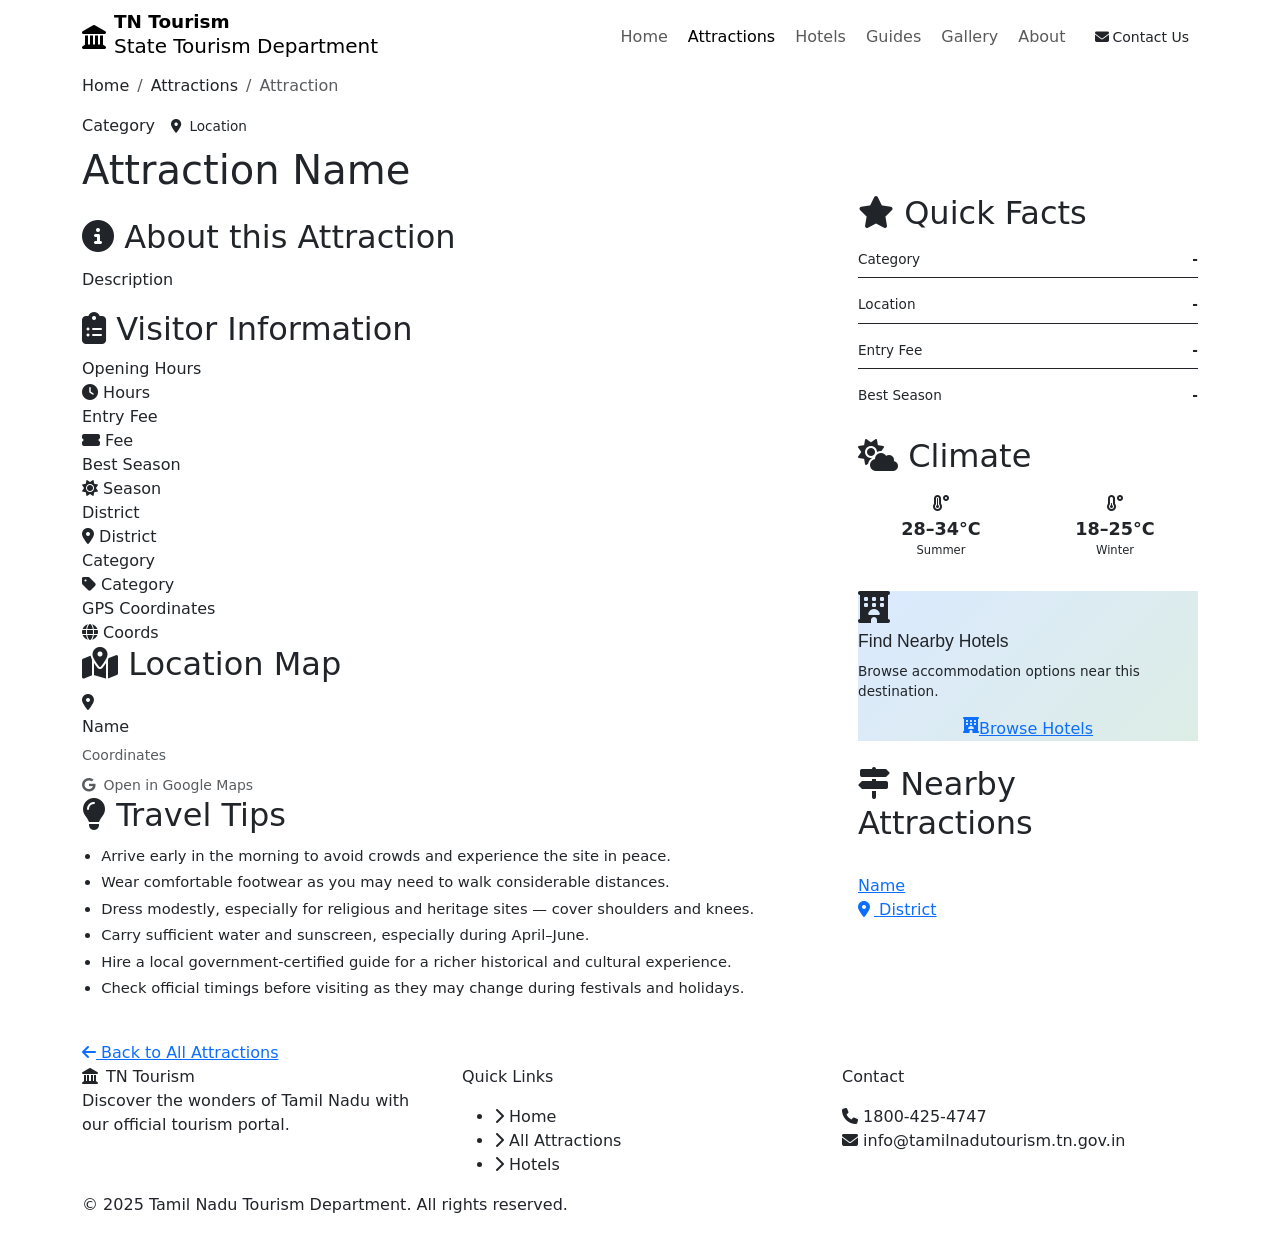
<file: src/main/resources/templates/attraction-details.html>
<!DOCTYPE html>
<!--
    attraction-details.html – Detailed view for a single tourist attraction.
    Shows: hero image, description, operational info, map placeholder, nearby attractions.
-->
<html xmlns:th="http://www.thymeleaf.org" lang="en">
<head>
    <meta charset="UTF-8"/>
    <meta name="viewport" content="width=device-width, initial-scale=1.0"/>
    <meta name="description" th:content="'Explore ' + ${attraction.name} + ' in ' + ${attraction.district} + ', Tamil Nadu. ' + ${#strings.abbreviate(attraction.description, 120)}"/>
    <title th:text="${pageTitle}">Attraction Details – Tamil Nadu Tourism</title>
    <link rel="stylesheet" href="https://cdn.jsdelivr.net/npm/bootstrap@5.3.3/dist/css/bootstrap.min.css"/>
    <link rel="stylesheet" href="https://cdnjs.cloudflare.com/ajax/libs/font-awesome/6.5.2/css/all.min.css"/>
    <link rel="stylesheet" th:href="@{/css/style.css}"/>
    <link rel="stylesheet" th:href="@{/css/attractions.css}"/>
</head>
<body>

<!-- NAVBAR -->
<nav class="navbar navbar-expand-lg" id="mainNavbar">
    <div class="container">
        <a class="navbar-brand d-flex align-items-center gap-2" th:href="@{/}">
            <i class="fas fa-landmark brand-icon fs-4"></i>
            <div>
                <span class="d-block lh-1" style="font-size:1.15rem; font-weight:800;">TN Tourism</span>
                <span class="brand-sub">State Tourism Department</span>
            </div>
        </a>
        <button class="navbar-toggler" type="button" data-bs-toggle="collapse" data-bs-target="#navMenu">
            <span class="navbar-toggler-icon"></span>
        </button>
        <div class="collapse navbar-collapse" id="navMenu">
            <ul class="navbar-nav ms-auto align-items-lg-center gap-lg-1">
                <li class="nav-item"><a class="nav-link" th:href="@{/}">Home</a></li>
                <li class="nav-item"><a class="nav-link active" th:href="@{/attractions}">Attractions</a></li>
                <li class="nav-item"><a class="nav-link" th:href="@{/hotels}">Hotels</a></li>
                <li class="nav-item"><a class="nav-link" th:href="@{/guides}">Guides</a></li>
                <li class="nav-item"><a class="nav-link" th:href="@{/gallery}">Gallery</a></li>
                <li class="nav-item"><a class="nav-link" th:href="@{/about}">About</a></li>
                <li class="nav-item ms-lg-2"><a class="btn btn-sm btn-primary-brand" th:href="@{/contact}"><i class="fas fa-envelope me-1"></i>Contact Us</a></li>
            </ul>
        </div>
    </div>
</nav>

<!-- PAGE HERO -->
<section class="page-hero">
    <div class="container position-relative" style="z-index:5">
        <nav aria-label="breadcrumb">
            <ol class="breadcrumb">
                <li class="breadcrumb-item"><a th:href="@{/}">Home</a></li>
                <li class="breadcrumb-item"><a th:href="@{/attractions}">Attractions</a></li>
                <li class="breadcrumb-item active" th:text="${attraction.name}">Attraction</li>
            </ol>
        </nav>
        <div class="d-flex align-items-center gap-3 mb-2 flex-wrap">
            <span class="category-badge"
                  th:classappend="'badge-' + ${#strings.toLowerCase(attraction.category)}"
                  th:text="${attraction.category}">Category</span>
            <span style="color:var(--text-muted); font-size:0.85rem;">
                <i class="fas fa-map-marker-alt me-1" style="color:var(--accent);"></i>
                <span th:text="${attraction.district + ' District, Tamil Nadu'}">Location</span>
            </span>
        </div>
        <h1 class="mb-0" th:text="${attraction.name}">Attraction Name</h1>
    </div>
</section>

<!-- MAIN CONTENT -->
<section class="section-py">
    <div class="container">
        <div class="row g-5">

            <!-- Left: Main content -->
            <div class="col-lg-8">
                <!-- Hero Image -->
                <img th:src="@{'/images/' + ${attraction.image}}"
                     th:alt="${attraction.name}"
                     class="attraction-hero-img"/>

                <!-- Description -->
                <div class="detail-section-card">
                    <h2 class="detail-section-title">
                        <i class="fas fa-info-circle"></i> About this Attraction
                    </h2>
                    <p style="color:var(--text-secondary); font-size:1rem; line-height:1.85;" th:text="${attraction.description}">Description</p>
                </div>

                <!-- Operational Info -->
                <div class="detail-section-card">
                    <h2 class="detail-section-title">
                        <i class="fas fa-clipboard-list"></i> Visitor Information
                    </h2>
                    <div class="detail-info-grid">
                        <div class="detail-info-item">
                            <div class="detail-info-label">Opening Hours</div>
                            <div class="detail-info-value">
                                <i class="fas fa-clock"></i>
                                <span th:text="${attraction.openingHours}">Hours</span>
                            </div>
                        </div>
                        <div class="detail-info-item">
                            <div class="detail-info-label">Entry Fee</div>
                            <div class="detail-info-value">
                                <i class="fas fa-ticket-alt"></i>
                                <span th:text="${attraction.entryFee}">Fee</span>
                            </div>
                        </div>
                        <div class="detail-info-item">
                            <div class="detail-info-label">Best Season</div>
                            <div class="detail-info-value">
                                <i class="fas fa-sun"></i>
                                <span th:text="${attraction.bestSeason}">Season</span>
                            </div>
                        </div>
                        <div class="detail-info-item">
                            <div class="detail-info-label">District</div>
                            <div class="detail-info-value">
                                <i class="fas fa-map-marker-alt"></i>
                                <span th:text="${attraction.district + ', Tamil Nadu'}">District</span>
                            </div>
                        </div>
                        <div class="detail-info-item">
                            <div class="detail-info-label">Category</div>
                            <div class="detail-info-value">
                                <i class="fas fa-tag"></i>
                                <span th:text="${attraction.category}">Category</span>
                            </div>
                        </div>
                        <div class="detail-info-item">
                            <div class="detail-info-label">GPS Coordinates</div>
                            <div class="detail-info-value">
                                <i class="fas fa-globe"></i>
                                <span th:text="${attraction.latitude + '°N, ' + attraction.longitude + '°E'}">Coords</span>
                            </div>
                        </div>
                    </div>
                </div>

                <!-- Map Placeholder -->
                <div class="detail-section-card">
                    <h2 class="detail-section-title">
                        <i class="fas fa-map-marked-alt"></i> Location Map
                    </h2>
                    <div class="map-placeholder">
                        <i class="fas fa-map-marker-alt"></i>
                        <p class="mb-1" th:text="${attraction.name + ', ' + attraction.district}">Name</p>
                        <small class="text-muted" th:text="${attraction.latitude + '°N, ' + attraction.longitude + '°E'}">Coordinates</small>
                        <small class="mt-2 text-muted d-block">
                            <i class="fab fa-google me-1"></i>
                            <a th:href="'https://maps.google.com/?q=' + ${attraction.latitude} + ',' + ${attraction.longitude}"
                               target="_blank" rel="noopener"
                               style="color:var(--primary-light);">Open in Google Maps</a>
                        </small>
                    </div>
                </div>

                <!-- Travel Tips specific to this attraction -->
                <div class="detail-section-card">
                    <h2 class="detail-section-title">
                        <i class="fas fa-lightbulb"></i> Travel Tips
                    </h2>
                    <ul style="color:var(--text-secondary); font-size:0.92rem; line-height:1.8; padding-left:1.2rem;">
                        <li>Arrive early in the morning to avoid crowds and experience the site in peace.</li>
                        <li>Wear comfortable footwear as you may need to walk considerable distances.</li>
                        <li>Dress modestly, especially for religious and heritage sites — cover shoulders and knees.</li>
                        <li>Carry sufficient water and sunscreen, especially during April–June.</li>
                        <li>Hire a local government-certified guide for a richer historical and cultural experience.</li>
                        <li>Check official timings before visiting as they may change during festivals and holidays.</li>
                    </ul>
                </div>
            </div>

            <!-- Right Sidebar -->
            <div class="col-lg-4">
                <!-- Quick Info Card -->
                <div class="detail-section-card mb-4">
                    <h2 class="detail-section-title"><i class="fas fa-star"></i> Quick Facts</h2>
                    <div class="d-flex flex-column gap-2">
                        <div class="d-flex justify-content-between py-2 border-bottom" style="border-color: var(--border) !important;">
                            <span style="color:var(--text-muted); font-size:0.85rem;">Category</span>
                            <span style="color:var(--text-primary); font-weight:600; font-size:0.85rem;" th:text="${attraction.category}">-</span>
                        </div>
                        <div class="d-flex justify-content-between py-2 border-bottom" style="border-color: var(--border) !important;">
                            <span style="color:var(--text-muted); font-size:0.85rem;">Location</span>
                            <span style="color:var(--text-primary); font-weight:600; font-size:0.85rem;" th:text="${attraction.district}">-</span>
                        </div>
                        <div class="d-flex justify-content-between py-2 border-bottom" style="border-color: var(--border) !important;">
                            <span style="color:var(--text-muted); font-size:0.85rem;">Entry Fee</span>
                            <span style="color:var(--accent); font-weight:700; font-size:0.85rem;" th:text="${attraction.entryFee}">-</span>
                        </div>
                        <div class="d-flex justify-content-between py-2">
                            <span style="color:var(--text-muted); font-size:0.85rem;">Best Season</span>
                            <span style="color:var(--text-primary); font-weight:600; font-size:0.85rem;" th:text="${attraction.bestSeason}">-</span>
                        </div>
                    </div>
                </div>

                <!-- Weather Summary -->
                <div class="detail-section-card mb-4">
                    <h2 class="detail-section-title"><i class="fas fa-cloud-sun"></i> Climate</h2>
                    <div class="row g-2 text-center">
                        <div class="col-6">
                            <div class="glass-card p-2">
                                <i class="fas fa-temperature-high mb-1" style="color:var(--accent);"></i>
                                <div style="font-size:1.1rem; font-weight:700; color:var(--text-primary);">28–34°C</div>
                                <div style="font-size:0.72rem; color:var(--text-muted);">Summer</div>
                            </div>
                        </div>
                        <div class="col-6">
                            <div class="glass-card p-2">
                                <i class="fas fa-temperature-low mb-1" style="color:var(--primary-light);"></i>
                                <div style="font-size:1.1rem; font-weight:700; color:var(--text-primary);">18–25°C</div>
                                <div style="font-size:0.72rem; color:var(--text-muted);">Winter</div>
                            </div>
                        </div>
                    </div>
                </div>

                <!-- CTA: Find Nearby Hotels -->
                <div class="detail-section-card mb-4" style="background: linear-gradient(135deg, rgba(13,110,253,0.15), rgba(25,135,84,0.15)); border-color: rgba(13,110,253,0.3);">
                    <i class="fas fa-hotel d-block mb-2" style="font-size:2rem; color:var(--primary-light);"></i>
                    <h3 style="font-size:1.1rem; color:var(--text-primary); font-family:'Inter',sans-serif;">Find Nearby Hotels</h3>
                    <p style="font-size:0.85rem; color:var(--text-secondary);">Browse accommodation options near this destination.</p>
                    <a th:href="@{/hotels}" class="btn-primary-brand d-flex justify-content-center">
                        <i class="fas fa-hotel"></i> Browse Hotels
                    </a>
                </div>

                <!-- Nearby Attractions -->
                <div class="detail-section-card" th:if="${!nearbyAttractions.isEmpty()}">
                    <h2 class="detail-section-title"><i class="fas fa-map-signs"></i> Nearby Attractions</h2>
                    <div class="d-flex flex-column gap-2">
                        <a th:each="nearby : ${nearbyAttractions}"
                           th:href="@{'/attractions/' + ${nearby.id}}"
                           class="nearby-card">
                            <div class="nearby-thumb">
                                <img th:src="@{'/images/' + ${nearby.image}}" th:alt="${nearby.name}" loading="lazy"/>
                            </div>
                            <div>
                                <div class="nearby-name" th:text="${nearby.name}">Name</div>
                                <div class="nearby-district">
                                    <i class="fas fa-map-marker-alt me-1" style="color:var(--accent);"></i>
                                    <span th:text="${nearby.district}">District</span>
                                </div>
                            </div>
                        </a>
                    </div>
                </div>
            </div>
        </div>

        <!-- Back Button -->
        <div class="mt-4">
            <a th:href="@{/attractions}" class="btn-outline-brand">
                <i class="fas fa-arrow-left"></i> Back to All Attractions
            </a>
        </div>
    </div>
</section>

<!-- FOOTER -->
<footer class="site-footer">
    <div class="container">
        <div class="row g-4">
            <div class="col-md-4">
                <div class="footer-brand"><i class="fas fa-landmark text-accent me-2"></i>TN Tourism</div>
                <p class="footer-desc">Discover the wonders of Tamil Nadu with our official tourism portal.</p>
            </div>
            <div class="col-md-4">
                <p class="footer-heading">Quick Links</p>
                <ul class="footer-links">
                    <li><a th:href="@{/}"><i class="fas fa-chevron-right"></i> Home</a></li>
                    <li><a th:href="@{/attractions}"><i class="fas fa-chevron-right"></i> All Attractions</a></li>
                    <li><a th:href="@{/hotels}"><i class="fas fa-chevron-right"></i> Hotels</a></li>
                </ul>
            </div>
            <div class="col-md-4">
                <p class="footer-heading">Contact</p>
                <div class="footer-contact-item"><i class="fas fa-phone"></i> 1800-425-4747</div>
                <div class="footer-contact-item"><i class="fas fa-envelope"></i> info@tamilnadutourism.tn.gov.in</div>
            </div>
        </div>
        <div class="footer-bottom"><p>© 2025 Tamil Nadu Tourism Department. All rights reserved.</p></div>
    </div>
</footer>

<script src="https://cdn.jsdelivr.net/npm/bootstrap@5.3.3/dist/js/bootstrap.bundle.min.js"></script>
<script th:src="@{/js/main.js}"></script>
</body>
</html>
</file>
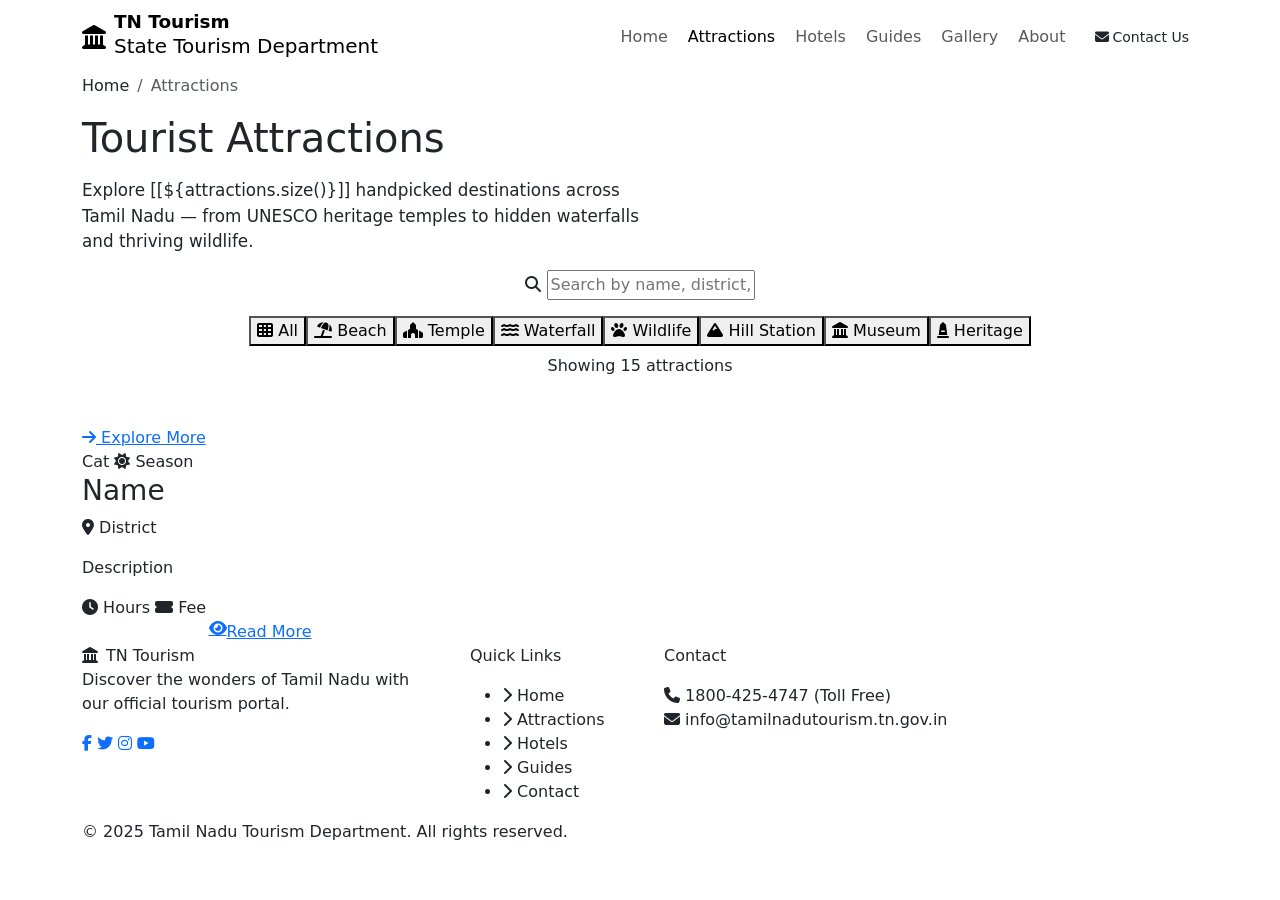
<file: src/main/resources/templates/attractions.html>
<!DOCTYPE html>
<!--
    attractions.html – Tourist Attractions listing page with live search and category filters.
-->
<html xmlns:th="http://www.thymeleaf.org" lang="en">
<head>
    <meta charset="UTF-8"/>
    <meta name="viewport" content="width=device-width, initial-scale=1.0"/>
    <meta name="description" content="Discover the best tourist attractions in Tamil Nadu – beaches, temples, waterfalls, wildlife sanctuaries, hill stations, and museums."/>
    <title th:text="${pageTitle}">Attractions – Tamil Nadu Tourism</title>
    <link rel="stylesheet" href="https://cdn.jsdelivr.net/npm/bootstrap@5.3.3/dist/css/bootstrap.min.css"/>
    <link rel="stylesheet" href="https://cdnjs.cloudflare.com/ajax/libs/font-awesome/6.5.2/css/all.min.css"/>
    <link rel="stylesheet" th:href="@{/css/style.css}"/>
    <link rel="stylesheet" th:href="@{/css/attractions.css}"/>
</head>
<body>

<!-- NAVBAR -->
<nav class="navbar navbar-expand-lg" id="mainNavbar">
    <div class="container">
        <a class="navbar-brand d-flex align-items-center gap-2" th:href="@{/}">
            <i class="fas fa-landmark brand-icon fs-4"></i>
            <div>
                <span class="d-block lh-1" style="font-size:1.15rem; font-weight:800;">TN Tourism</span>
                <span class="brand-sub">State Tourism Department</span>
            </div>
        </a>
        <button class="navbar-toggler" type="button" data-bs-toggle="collapse" data-bs-target="#navMenu">
            <span class="navbar-toggler-icon"></span>
        </button>
        <div class="collapse navbar-collapse" id="navMenu">
            <ul class="navbar-nav ms-auto align-items-lg-center gap-lg-1">
                <li class="nav-item"><a class="nav-link" th:href="@{/}">Home</a></li>
                <li class="nav-item"><a class="nav-link active" th:href="@{/attractions}">Attractions</a></li>
                <li class="nav-item"><a class="nav-link" th:href="@{/hotels}">Hotels</a></li>
                <li class="nav-item"><a class="nav-link" th:href="@{/guides}">Guides</a></li>
                <li class="nav-item"><a class="nav-link" th:href="@{/gallery}">Gallery</a></li>
                <li class="nav-item"><a class="nav-link" th:href="@{/about}">About</a></li>
                <li class="nav-item ms-lg-2"><a class="btn btn-sm btn-primary-brand" th:href="@{/contact}"><i class="fas fa-envelope me-1"></i>Contact Us</a></li>
            </ul>
        </div>
    </div>
</nav>

<!-- PAGE HERO -->
<section class="page-hero">
    <div class="container position-relative" style="z-index:5">
        <nav aria-label="breadcrumb">
            <ol class="breadcrumb">
                <li class="breadcrumb-item"><a th:href="@{/}">Home</a></li>
                <li class="breadcrumb-item active">Attractions</li>
            </ol>
        </nav>
        <h1 class="mb-3">Tourist <span class="gradient-text">Attractions</span></h1>
        <p style="color:var(--text-secondary); font-size:1.05rem; max-width:560px;">
            Explore [[${attractions.size()}]] handpicked destinations across Tamil Nadu —
            from UNESCO heritage temples to hidden waterfalls and thriving wildlife.
        </p>
    </div>
</section>

<!-- MAIN CONTENT -->
<section class="section-py">
    <div class="container">

        <!-- Search Bar -->
        <div class="text-center mb-3">
            <div class="search-bar-wrap">
                <i class="fas fa-search search-icon"></i>
                <input type="text" id="attraction-search" class="search-bar"
                       placeholder="Search by name, district, or category…"
                       aria-label="Search attractions"/>
            </div>
        </div>

        <!-- Category Filter Chips -->
        <div class="text-center mb-2">
            <div class="category-filter-bar d-inline-flex flex-wrap">
                <button class="cat-filter-btn active" data-filter="all" id="filter-all">
                    <i class="fas fa-th"></i> All
                </button>
                <button class="cat-filter-btn" data-filter="beach" id="filter-beach">
                    <i class="fas fa-umbrella-beach cat-icon-beach"></i> Beach
                </button>
                <button class="cat-filter-btn" data-filter="temple" id="filter-temple">
                    <i class="fas fa-place-of-worship cat-icon-temple"></i> Temple
                </button>
                <button class="cat-filter-btn" data-filter="waterfall" id="filter-waterfall">
                    <i class="fas fa-water cat-icon-waterfall"></i> Waterfall
                </button>
                <button class="cat-filter-btn" data-filter="wildlife" id="filter-wildlife">
                    <i class="fas fa-paw cat-icon-wildlife"></i> Wildlife
                </button>
                <button class="cat-filter-btn" data-filter="hill station" id="filter-hill">
                    <i class="fas fa-mountain cat-icon-hill"></i> Hill Station
                </button>
                <button class="cat-filter-btn" data-filter="museum" id="filter-museum">
                    <i class="fas fa-landmark cat-icon-museum"></i> Museum
                </button>
                <button class="cat-filter-btn" data-filter="heritage" id="filter-heritage">
                    <i class="fas fa-monument cat-icon-heritage"></i> Heritage
                </button>
            </div>
        </div>

        <!-- Result Count -->
        <div class="text-center mb-4">
            <p class="result-count" id="result-count">
                Showing <span th:text="${attractions.size()}">15</span> attractions
            </p>
        </div>

        <!-- Cards Grid -->
        <div class="row g-4" id="attractions-grid">
            <div class="col-lg-4 col-md-6 attraction-card-wrapper reveal"
                 th:each="attraction : ${attractions}"
                 th:style="'animation-delay:' + ${attractionStat.index * 0.05} + 's'">

                <div class="attraction-card"
                     th:data-name="${attraction.name}"
                     th:data-district="${attraction.district}"
                     th:data-category="${attraction.category}">

                    <div class="attraction-img-wrap">
                        <img th:src="@{'/images/' + ${attraction.image}}"
                             th:alt="${attraction.name}" loading="lazy"/>

                        <div class="attraction-img-overlay">
                            <a th:href="@{'/attractions/' + ${attraction.id}}" class="overlay-btn">
                                <i class="fas fa-arrow-right"></i> Explore More
                            </a>
                        </div>

                        <div class="attraction-badge-row">
                            <span class="category-badge"
                                  th:classappend="'badge-' + ${#strings.toLowerCase(attraction.category)}"
                                  th:text="${attraction.category}">Cat</span>
                            <span class="season-tag">
                                <i class="fas fa-sun"></i>
                                <span th:text="${attraction.bestSeason}">Season</span>
                            </span>
                        </div>
                    </div>

                    <div class="attraction-card-body">
                        <h3 class="attraction-name" th:text="${attraction.name}">Name</h3>
                        <p class="attraction-district">
                            <i class="fas fa-map-marker-alt"></i>
                            <span th:text="${attraction.district + ' District'}">District</span>
                        </p>
                        <p class="attraction-desc" th:text="${attraction.description}">Description</p>

                        <div class="attraction-quick-info">
                            <span class="quick-chip">
                                <i class="fas fa-clock"></i>
                                <span th:text="${#strings.abbreviate(attraction.openingHours, 22)}">Hours</span>
                            </span>
                            <span class="quick-chip">
                                <i class="fas fa-ticket-alt"></i>
                                <span th:text="${#strings.abbreviate(attraction.entryFee, 16)}">Fee</span>
                            </span>
                        </div>

                        <a th:href="@{'/attractions/' + ${attraction.id}}"
                           class="btn-primary-brand d-flex justify-content-center">
                            <i class="fas fa-eye"></i> Read More
                        </a>
                    </div>
                </div>
            </div>
        </div>

        <!-- Empty State -->
        <div class="empty-state" id="empty-state" style="display:none;">
            <div class="empty-state-icon"><i class="fas fa-search"></i></div>
            <h4>No Attractions Found</h4>
            <p>Try a different search term or clear the filter to see all attractions.</p>
            <button class="btn-outline-brand mt-3"
                    onclick="document.getElementById('attraction-search').value=''; document.querySelectorAll('.cat-filter-btn').forEach(b=>b.classList.remove('active')); document.getElementById('filter-all').classList.add('active'); document.getElementById('empty-state').style.display='none'; document.querySelectorAll('.attraction-card-wrapper').forEach(w=>w.style.display='');">
                <i class="fas fa-times"></i> Clear Filters
            </button>
        </div>

    </div>
</section>

<!-- FOOTER -->
<footer class="site-footer">
    <div class="container">
        <div class="row g-5">
            <div class="col-lg-4 col-md-6">
                <div class="footer-brand"><i class="fas fa-landmark text-accent me-2"></i>TN Tourism</div>
                <p class="footer-desc">Discover the wonders of Tamil Nadu with our official tourism portal.</p>
                <div class="social-links">
                    <a href="#" class="social-link"><i class="fab fa-facebook-f"></i></a>
                    <a href="#" class="social-link"><i class="fab fa-twitter"></i></a>
                    <a href="#" class="social-link"><i class="fab fa-instagram"></i></a>
                    <a href="#" class="social-link"><i class="fab fa-youtube"></i></a>
                </div>
            </div>
            <div class="col-lg-2 col-md-3 col-6">
                <p class="footer-heading">Quick Links</p>
                <ul class="footer-links">
                    <li><a th:href="@{/}"><i class="fas fa-chevron-right"></i> Home</a></li>
                    <li><a th:href="@{/attractions}"><i class="fas fa-chevron-right"></i> Attractions</a></li>
                    <li><a th:href="@{/hotels}"><i class="fas fa-chevron-right"></i> Hotels</a></li>
                    <li><a th:href="@{/guides}"><i class="fas fa-chevron-right"></i> Guides</a></li>
                    <li><a th:href="@{/contact}"><i class="fas fa-chevron-right"></i> Contact</a></li>
                </ul>
            </div>
            <div class="col-lg-6 col-md-3">
                <p class="footer-heading">Contact</p>
                <div class="footer-contact-item"><i class="fas fa-phone"></i> 1800-425-4747 (Toll Free)</div>
                <div class="footer-contact-item"><i class="fas fa-envelope"></i> info@tamilnadutourism.tn.gov.in</div>
            </div>
        </div>
        <div class="footer-bottom">
            <p>© 2025 Tamil Nadu Tourism Department. All rights reserved.</p>
        </div>
    </div>
</footer>

<script src="https://cdn.jsdelivr.net/npm/bootstrap@5.3.3/dist/js/bootstrap.bundle.min.js"></script>
<script th:src="@{/js/main.js}"></script>
<script th:src="@{/js/search.js}"></script>
</body>
</html>
</file>
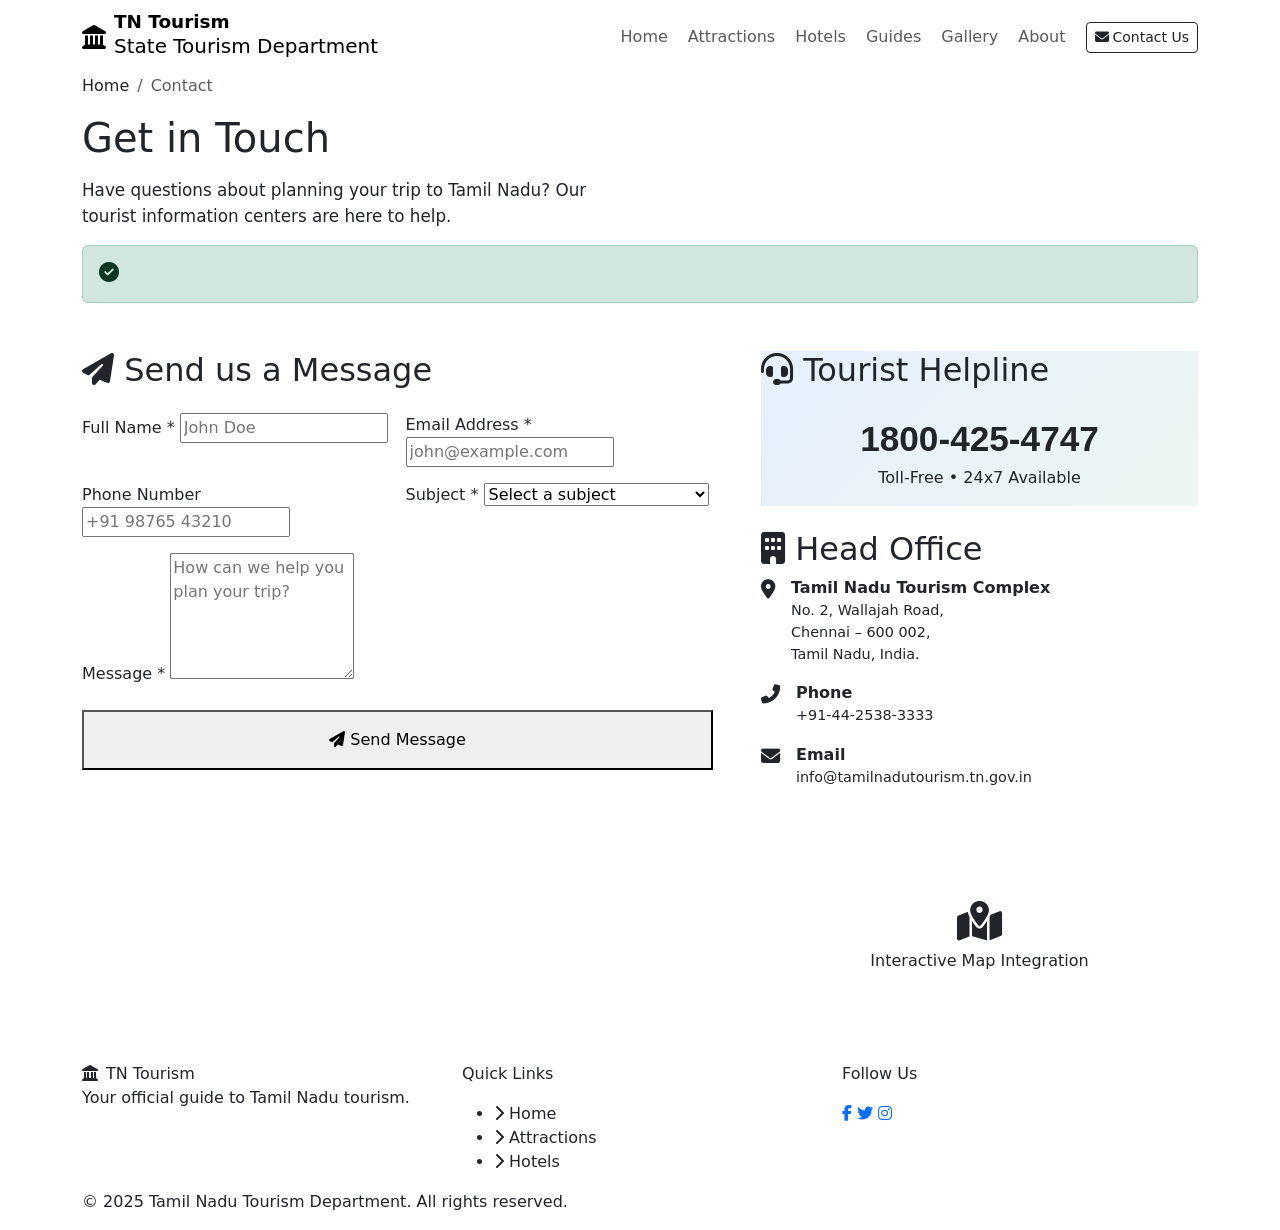
<file: src/main/resources/templates/contact.html>
<!DOCTYPE html>
<!--
    contact.html – Contact form and information page.
-->
<html xmlns:th="http://www.thymeleaf.org" lang="en">
<head>
    <meta charset="UTF-8"/>
    <meta name="viewport" content="width=device-width, initial-scale=1.0"/>
    <meta name="description" content="Get in touch with the Tamil Nadu Tourism Department. Find our contact details, helpline numbers, and office addresses."/>
    <title th:text="${pageTitle}">Contact Us – Tamil Nadu Tourism</title>
    <link rel="stylesheet" href="https://cdn.jsdelivr.net/npm/bootstrap@5.3.3/dist/css/bootstrap.min.css"/>
    <link rel="stylesheet" href="https://cdnjs.cloudflare.com/ajax/libs/font-awesome/6.5.2/css/all.min.css"/>
    <link rel="stylesheet" th:href="@{/css/style.css}"/>
</head>
<body>

<!-- NAVBAR -->
<nav class="navbar navbar-expand-lg" id="mainNavbar">
    <div class="container">
        <a class="navbar-brand d-flex align-items-center gap-2" th:href="@{/}">
            <i class="fas fa-landmark brand-icon fs-4"></i>
            <div>
                <span class="d-block lh-1" style="font-size:1.15rem; font-weight:800;">TN Tourism</span>
                <span class="brand-sub">State Tourism Department</span>
            </div>
        </a>
        <button class="navbar-toggler" type="button" data-bs-toggle="collapse" data-bs-target="#navMenu">
            <span class="navbar-toggler-icon"></span>
        </button>
        <div class="collapse navbar-collapse" id="navMenu">
            <ul class="navbar-nav ms-auto align-items-lg-center gap-lg-1">
                <li class="nav-item"><a class="nav-link" th:href="@{/}">Home</a></li>
                <li class="nav-item"><a class="nav-link" th:href="@{/attractions}">Attractions</a></li>
                <li class="nav-item"><a class="nav-link" th:href="@{/hotels}">Hotels</a></li>
                <li class="nav-item"><a class="nav-link" th:href="@{/guides}">Guides</a></li>
                <li class="nav-item"><a class="nav-link" th:href="@{/gallery}">Gallery</a></li>
                <li class="nav-item"><a class="nav-link" th:href="@{/about}">About</a></li>
                <li class="nav-item ms-lg-2"><a class="btn btn-sm btn-primary-brand active" th:href="@{/contact}"><i class="fas fa-envelope me-1"></i>Contact Us</a></li>
            </ul>
        </div>
    </div>
</nav>

<!-- PAGE HERO -->
<section class="page-hero">
    <div class="container position-relative" style="z-index:5">
        <nav aria-label="breadcrumb">
            <ol class="breadcrumb">
                <li class="breadcrumb-item"><a th:href="@{/}">Home</a></li>
                <li class="breadcrumb-item active">Contact</li>
            </ol>
        </nav>
        <h1 class="mb-3">Get in <span class="gradient-text">Touch</span></h1>
        <p style="color:var(--text-secondary); font-size:1.05rem; max-width:560px;">
            Have questions about planning your trip to Tamil Nadu? Our tourist information centers are here to help.
        </p>
    </div>
</section>

<!-- MAIN CONTENT -->
<section class="section-py">
    <div class="container">
        
        <!-- Success Message on Submit -->
        <div th:if="${successMessage}" class="alert alert-success alert-success-brand mb-5" role="alert">
            <i class="fas fa-check-circle" style="font-size: 1.25rem;"></i>
            <span th:text="${successMessage}"></span>
        </div>

        <div class="row g-5">
            <!-- Contact Form -->
            <div class="col-lg-7">
                <div class="detail-section-card h-100">
                    <h2 class="detail-section-title"><i class="fas fa-paper-plane"></i> Send us a Message</h2>
                    
                    <form th:action="@{/contact}" method="post" class="mt-4">
                        <div class="row g-3">
                            <div class="col-md-6">
                                <label for="name" class="form-label-tourism">Full Name *</label>
                                <input type="text" class="form-control-tourism" id="name" name="name" required placeholder="John Doe">
                            </div>
                            <div class="col-md-6">
                                <label for="email" class="form-label-tourism">Email Address *</label>
                                <input type="email" class="form-control-tourism" id="email" name="email" required placeholder="john@example.com">
                            </div>
                            <div class="col-md-6">
                                <label for="phone" class="form-label-tourism">Phone Number</label>
                                <input type="tel" class="form-control-tourism" id="phone" name="phone" placeholder="+91 98765 43210">
                            </div>
                            <div class="col-md-6">
                                <label for="subject" class="form-label-tourism">Subject *</label>
                                <select class="form-control-tourism" id="subject" name="subject" required>
                                    <option value="" disabled selected>Select a subject</option>
                                    <option value="General Inquiry">General Tourist Inquiry</option>
                                    <option value="Hotel Booking">Hotel Booking Assistance</option>
                                    <option value="Tour Package">Tour Packages</option>
                                    <option value="Complaint">Feedback / Complaint</option>
                                    <option value="Other">Other</option>
                                </select>
                            </div>
                            <div class="col-12">
                                <label for="message" class="form-label-tourism">Message *</label>
                                <textarea class="form-control-tourism" id="message" name="message" rows="5" required placeholder="How can we help you plan your trip?"></textarea>
                            </div>
                            <div class="col-12 mt-4">
                                <button type="submit" class="btn-primary-brand w-100 justify-content-center py-3">
                                    <i class="fas fa-paper-plane"></i> Send Message
                                </button>
                            </div>
                        </div>
                    </form>
                </div>
            </div>
            
            <!-- Contact Information -->
            <div class="col-lg-5">
                <div class="detail-section-card mb-4" style="background: linear-gradient(135deg, rgba(13,110,253,0.1), rgba(25,135,84,0.08));">
                    <h2 class="detail-section-title"><i class="fas fa-headset"></i> Tourist Helpline</h2>
                    <div class="text-center py-3">
                        <div style="font-size: 2.2rem; font-weight: 800; color: var(--accent); font-family: 'Inter', sans-serif;">
                            1800-425-4747
                        </div>
                        <p style="color:var(--text-secondary); margin-bottom:0;">Toll-Free • 24x7 Available</p>
                    </div>
                </div>

                <div class="detail-section-card mb-4">
                    <h2 class="detail-section-title"><i class="fas fa-building"></i> Head Office</h2>
                    
                    <div class="d-flex gap-3 mb-3">
                        <i class="fas fa-map-marker-alt mt-1" style="color:var(--accent); font-size:1.2rem;"></i>
                        <div>
                            <strong style="color:var(--text-primary); d-block">Tamil Nadu Tourism Complex</strong>
                            <p style="color:var(--text-secondary); margin-bottom:0; font-size: 0.9rem;">No. 2, Wallajah Road,<br>Chennai – 600 002,<br>Tamil Nadu, India.</p>
                        </div>
                    </div>
                    
                    <div class="d-flex gap-3 mb-3">
                        <i class="fas fa-phone-alt mt-1" style="color:var(--primary-light); font-size:1.2rem;"></i>
                        <div>
                            <strong style="color:var(--text-primary); d-block">Phone</strong>
                            <p style="color:var(--text-secondary); margin-bottom:0; font-size: 0.9rem;">+91-44-2538-3333</p>
                        </div>
                    </div>
                    
                    <div class="d-flex gap-3">
                        <i class="fas fa-envelope mt-1" style="color:var(--secondary); font-size:1.2rem;"></i>
                        <div>
                            <strong style="color:var(--text-primary); d-block">Email</strong>
                            <p style="color:var(--text-secondary); margin-bottom:0; font-size: 0.9rem;">info@tamilnadutourism.tn.gov.in</p>
                        </div>
                    </div>
                </div>
                
                <!-- Map Placeholder -->
                <div class="detail-section-card p-0 overflow-hidden" style="height: 250px;">
                    <div class="w-100 h-100 d-flex flex-column align-items-center justify-content-center" style="background:var(--bg-section);">
                        <i class="fas fa-map-marked-alt mb-2" style="font-size:2.5rem; color:var(--text-muted);"></i>
                        <span style="color:var(--text-secondary);">Interactive Map Integration</span>
                    </div>
                </div>
            </div>
        </div>

    </div>
</section>

<!-- FOOTER -->
<footer class="site-footer">
    <div class="container">
        <div class="row g-4">
            <div class="col-md-4">
                <div class="footer-brand"><i class="fas fa-landmark text-accent me-2"></i>TN Tourism</div>
                <p class="footer-desc">Your official guide to Tamil Nadu tourism.</p>
            </div>
            <div class="col-md-4">
                <p class="footer-heading">Quick Links</p>
                <ul class="footer-links">
                    <li><a th:href="@{/}"><i class="fas fa-chevron-right"></i> Home</a></li>
                    <li><a th:href="@{/attractions}"><i class="fas fa-chevron-right"></i> Attractions</a></li>
                    <li><a th:href="@{/hotels}"><i class="fas fa-chevron-right"></i> Hotels</a></li>
                </ul>
            </div>
            <div class="col-md-4">
                <p class="footer-heading">Follow Us</p>
                <div class="social-links">
                    <a href="#" class="social-link"><i class="fab fa-facebook-f"></i></a>
                    <a href="#" class="social-link"><i class="fab fa-twitter"></i></a>
                    <a href="#" class="social-link"><i class="fab fa-instagram"></i></a>
                </div>
            </div>
        </div>
        <div class="footer-bottom"><p>© 2025 Tamil Nadu Tourism Department. All rights reserved.</p></div>
    </div>
</footer>

<script src="https://cdn.jsdelivr.net/npm/bootstrap@5.3.3/dist/js/bootstrap.bundle.min.js"></script>
<script th:src="@{/js/main.js}"></script>
</body>
</html>
</file>
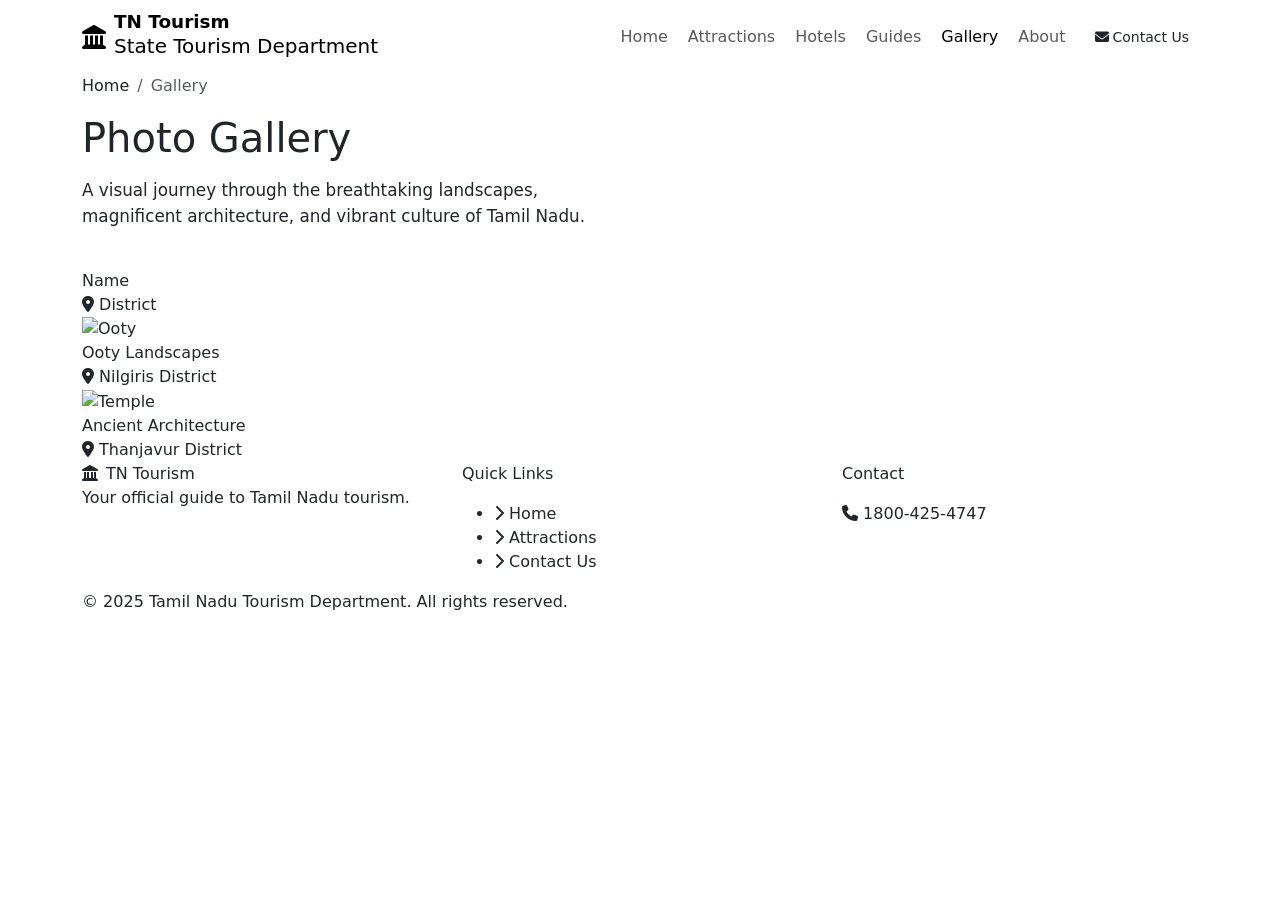
<file: src/main/resources/templates/gallery.html>
<!DOCTYPE html>
<!--
    gallery.html – Responsive masonry image gallery showcasing attractions.
-->
<html xmlns:th="http://www.thymeleaf.org" lang="en">
<head>
    <meta charset="UTF-8"/>
    <meta name="viewport" content="width=device-width, initial-scale=1.0"/>
    <meta name="description" content="View stunning photos of Tamil Nadu's beaches, temples, wildlife, and hill stations in our official photo gallery."/>
    <title th:text="${pageTitle}">Gallery – Tamil Nadu Tourism</title>
    <link rel="stylesheet" href="https://cdn.jsdelivr.net/npm/bootstrap@5.3.3/dist/css/bootstrap.min.css"/>
    <link rel="stylesheet" href="https://cdnjs.cloudflare.com/ajax/libs/font-awesome/6.5.2/css/all.min.css"/>
    <link rel="stylesheet" th:href="@{/css/style.css}"/>
    <link rel="stylesheet" th:href="@{/css/attractions.css}"/>
</head>
<body>

<!-- NAVBAR -->
<nav class="navbar navbar-expand-lg" id="mainNavbar">
    <div class="container">
        <a class="navbar-brand d-flex align-items-center gap-2" th:href="@{/}">
            <i class="fas fa-landmark brand-icon fs-4"></i>
            <div>
                <span class="d-block lh-1" style="font-size:1.15rem; font-weight:800;">TN Tourism</span>
                <span class="brand-sub">State Tourism Department</span>
            </div>
        </a>
        <button class="navbar-toggler" type="button" data-bs-toggle="collapse" data-bs-target="#navMenu">
            <span class="navbar-toggler-icon"></span>
        </button>
        <div class="collapse navbar-collapse" id="navMenu">
            <ul class="navbar-nav ms-auto align-items-lg-center gap-lg-1">
                <li class="nav-item"><a class="nav-link" th:href="@{/}">Home</a></li>
                <li class="nav-item"><a class="nav-link" th:href="@{/attractions}">Attractions</a></li>
                <li class="nav-item"><a class="nav-link" th:href="@{/hotels}">Hotels</a></li>
                <li class="nav-item"><a class="nav-link" th:href="@{/guides}">Guides</a></li>
                <li class="nav-item"><a class="nav-link active" th:href="@{/gallery}">Gallery</a></li>
                <li class="nav-item"><a class="nav-link" th:href="@{/about}">About</a></li>
                <li class="nav-item ms-lg-2"><a class="btn btn-sm btn-primary-brand" th:href="@{/contact}"><i class="fas fa-envelope me-1"></i>Contact Us</a></li>
            </ul>
        </div>
    </div>
</nav>

<!-- PAGE HERO -->
<section class="page-hero">
    <div class="container position-relative" style="z-index:5">
        <nav aria-label="breadcrumb">
            <ol class="breadcrumb">
                <li class="breadcrumb-item"><a th:href="@{/}">Home</a></li>
                <li class="breadcrumb-item active">Gallery</li>
            </ol>
        </nav>
        <h1 class="mb-3">Photo <span class="gradient-text">Gallery</span></h1>
        <p style="color:var(--text-secondary); font-size:1.05rem; max-width:560px;">
            A visual journey through the breathtaking landscapes, magnificent architecture,
            and vibrant culture of Tamil Nadu.
        </p>
    </div>
</section>

<!-- MAIN CONTENT -->
<section class="section-py">
    <div class="container">
        <!-- Masonry Grid -->
        <div class="gallery-grid">
            <div class="gallery-item reveal" th:each="attraction, iter : ${attractions}"
                 th:style="'animation-delay:' + ${iter.index * 0.05} + 's'"
                 data-bs-toggle="modal" th:data-bs-target="'#galleryModal' + ${attraction.id}">
                <img th:src="@{'/images/' + ${attraction.image}}" th:alt="${attraction.name}" loading="lazy"/>
                <div class="gallery-item-overlay">
                    <div class="gallery-caption" th:text="${attraction.name}">Name</div>
                    <div class="gallery-district">
                        <i class="fas fa-map-marker-alt" style="color:var(--accent);"></i>
                        <span th:text="${attraction.district} + ' District'">District</span>
                    </div>
                </div>
            </div>
            
            <!-- Add a few duplicates to make the gallery look fuller since we only have 4 unique images -->
             <div class="gallery-item reveal"
                 style="animation-delay: 0.1s"
                 data-bs-toggle="modal" data-bs-target="#galleryModalExtra1">
                <img th:src="@{/images/hero.jpg}" alt="Ooty" loading="lazy"/>
                <div class="gallery-item-overlay">
                    <div class="gallery-caption">Ooty Landscapes</div>
                    <div class="gallery-district">
                        <i class="fas fa-map-marker-alt" style="color:var(--accent);"></i>
                        <span>Nilgiris District</span>
                    </div>
                </div>
            </div>
            <div class="gallery-item reveal"
                 style="animation-delay: 0.2s"
                 data-bs-toggle="modal" data-bs-target="#galleryModalExtra2">
                <img th:src="@{/images/temple.jpg}" alt="Temple" loading="lazy"/>
                <div class="gallery-item-overlay">
                    <div class="gallery-caption">Ancient Architecture</div>
                    <div class="gallery-district">
                        <i class="fas fa-map-marker-alt" style="color:var(--accent);"></i>
                        <span>Thanjavur District</span>
                    </div>
                </div>
            </div>
        </div>
    </div>
</section>

<!-- Lightbox Modals -->
<div th:each="attraction : ${attractions}">
    <div class="modal fade" th:id="'galleryModal' + ${attraction.id}" tabindex="-1" aria-hidden="true">
        <div class="modal-dialog modal-dialog-centered modal-xl">
            <div class="modal-content" style="background:transparent; border:none;">
                <div class="modal-header border-0" style="position:absolute; right:0; top:0; z-index:10;">
                    <button type="button" class="btn-close btn-close-white bg-dark" data-bs-dismiss="modal" aria-label="Close" style="padding:10px;"></button>
                </div>
                <div class="modal-body p-0 text-center position-relative">
                    <img th:src="@{'/images/' + ${attraction.image}}" class="img-fluid rounded" style="max-height:85vh;" th:alt="${attraction.name}">
                    <div class="position-absolute bottom-0 start-50 translate-middle-x w-100 p-4" style="background:linear-gradient(to top, rgba(0,0,0,0.8), transparent); border-radius:0 0 .375rem .375rem;">
                        <h4 class="text-white mb-1" th:text="${attraction.name}">Name</h4>
                        <p class="text-white-50 mb-0"><i class="fas fa-map-marker-alt text-warning me-1"></i> [[${attraction.district}]]</p>
                    </div>
                </div>
            </div>
        </div>
    </div>
</div>

<div class="modal fade" id="galleryModalExtra1" tabindex="-1" aria-hidden="true">
    <div class="modal-dialog modal-dialog-centered modal-xl">
        <div class="modal-content" style="background:transparent; border:none;">
            <div class="modal-header border-0" style="position:absolute; right:0; top:0; z-index:10;">
                <button type="button" class="btn-close btn-close-white bg-dark" data-bs-dismiss="modal" aria-label="Close" style="padding:10px;"></button>
            </div>
            <div class="modal-body p-0 text-center position-relative">
                <img th:src="@{/images/hero.jpg}" class="img-fluid rounded" style="max-height:85vh;" alt="Ooty">
            </div>
        </div>
    </div>
</div>
<div class="modal fade" id="galleryModalExtra2" tabindex="-1" aria-hidden="true">
    <div class="modal-dialog modal-dialog-centered modal-xl">
        <div class="modal-content" style="background:transparent; border:none;">
            <div class="modal-header border-0" style="position:absolute; right:0; top:0; z-index:10;">
                <button type="button" class="btn-close btn-close-white bg-dark" data-bs-dismiss="modal" aria-label="Close" style="padding:10px;"></button>
            </div>
            <div class="modal-body p-0 text-center position-relative">
                <img th:src="@{/images/temple.jpg}" class="img-fluid rounded" style="max-height:85vh;" alt="Temple">
            </div>
        </div>
    </div>
</div>


<!-- FOOTER -->
<footer class="site-footer">
    <div class="container">
        <div class="row g-4">
            <div class="col-md-4">
                <div class="footer-brand"><i class="fas fa-landmark text-accent me-2"></i>TN Tourism</div>
                <p class="footer-desc">Your official guide to Tamil Nadu tourism.</p>
            </div>
            <div class="col-md-4">
                <p class="footer-heading">Quick Links</p>
                <ul class="footer-links">
                    <li><a th:href="@{/}"><i class="fas fa-chevron-right"></i> Home</a></li>
                    <li><a th:href="@{/attractions}"><i class="fas fa-chevron-right"></i> Attractions</a></li>
                    <li><a th:href="@{/contact}"><i class="fas fa-chevron-right"></i> Contact Us</a></li>
                </ul>
            </div>
            <div class="col-md-4">
                <p class="footer-heading">Contact</p>
                <div class="footer-contact-item"><i class="fas fa-phone"></i> 1800-425-4747</div>
            </div>
        </div>
        <div class="footer-bottom"><p>© 2025 Tamil Nadu Tourism Department. All rights reserved.</p></div>
    </div>
</footer>

<script src="https://cdn.jsdelivr.net/npm/bootstrap@5.3.3/dist/js/bootstrap.bundle.min.js"></script>
<script th:src="@{/js/main.js}"></script>
</body>
</html>
</file>
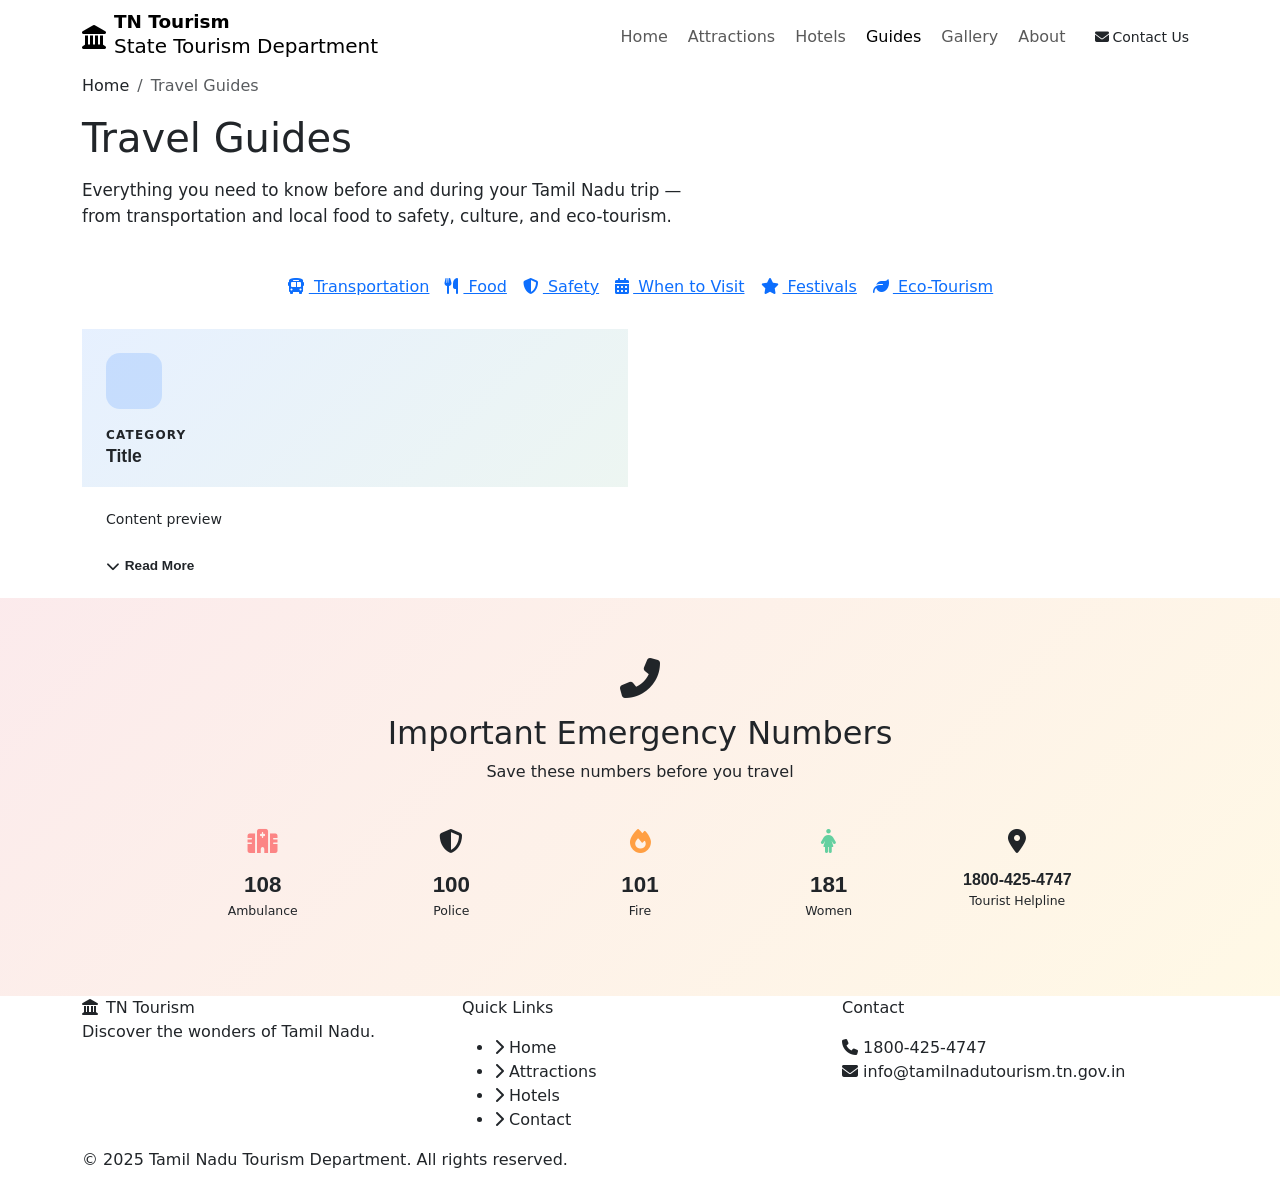
<file: src/main/resources/templates/guides.html>
<!DOCTYPE html>
<!--
    guides.html – Travel guides page covering transportation, food, safety, festivals, shopping, etc.
-->
<html xmlns:th="http://www.thymeleaf.org" lang="en">
<head>
    <meta charset="UTF-8"/>
    <meta name="viewport" content="width=device-width, initial-scale=1.0"/>
    <meta name="description" content="Comprehensive travel guides for Tamil Nadu – transportation, local food, safety tips, best time to visit, festivals, packing essentials and more."/>
    <title th:text="${pageTitle}">Travel Guides – Tamil Nadu Tourism</title>
    <link rel="stylesheet" href="https://cdn.jsdelivr.net/npm/bootstrap@5.3.3/dist/css/bootstrap.min.css"/>
    <link rel="stylesheet" href="https://cdnjs.cloudflare.com/ajax/libs/font-awesome/6.5.2/css/all.min.css"/>
    <link rel="stylesheet" th:href="@{/css/style.css}"/>
    <style>
        /* Guide Card Styles */
        .guide-card {
            background: var(--dark-card);
            border: 1px solid var(--border);
            border-radius: var(--radius-lg);
            overflow: hidden;
            transition: var(--transition);
            height: 100%;
        }
        .guide-card:hover {
            transform: translateY(-5px);
            border-color: rgba(13,110,253,0.35);
            box-shadow: var(--shadow-lg);
        }
        .guide-card-header {
            padding: 1.5rem 1.5rem 1rem;
            background: linear-gradient(135deg, rgba(13,110,253,0.1), rgba(25,135,84,0.08));
            border-bottom: 1px solid var(--border);
        }
        .guide-icon-wrap {
            width: 56px; height: 56px;
            border-radius: 14px;
            background: rgba(13,110,253,0.15);
            display: flex; align-items: center; justify-content: center;
            font-size: 1.4rem; color: var(--primary-light);
            margin-bottom: 0.85rem;
            transition: var(--transition);
        }
        .guide-card:hover .guide-icon-wrap { transform: scale(1.1) rotate(-5deg); }
        .guide-title { font-family:'Inter',sans-serif; font-size:1.1rem; font-weight:700; color:var(--text-primary); margin-bottom:0.25rem; }
        .guide-category { font-size:0.75rem; text-transform:uppercase; letter-spacing:0.1em; color:var(--accent); font-weight:600; }
        .guide-card-body { padding: 1.25rem 1.5rem; }
        .guide-content { color:var(--text-secondary); font-size:0.88rem; line-height:1.75; }
        .guide-content-preview { display:-webkit-box; -webkit-line-clamp:4; -webkit-box-orient:vertical; overflow:hidden; }
        .guide-content-full { display:none; }
        .guide-read-more {
            background:none; border:none; color:var(--primary-light);
            font-size:0.85rem; font-weight:600; cursor:pointer;
            padding:0; margin-top:0.5rem; display:inline-flex; align-items:center; gap:0.3rem;
            font-family:'Inter',sans-serif; transition:var(--transition);
        }
        .guide-read-more:hover { color:var(--primary); }
    </style>
</head>
<body>

<!-- NAVBAR -->
<nav class="navbar navbar-expand-lg" id="mainNavbar">
    <div class="container">
        <a class="navbar-brand d-flex align-items-center gap-2" th:href="@{/}">
            <i class="fas fa-landmark brand-icon fs-4"></i>
            <div>
                <span class="d-block lh-1" style="font-size:1.15rem; font-weight:800;">TN Tourism</span>
                <span class="brand-sub">State Tourism Department</span>
            </div>
        </a>
        <button class="navbar-toggler" type="button" data-bs-toggle="collapse" data-bs-target="#navMenu">
            <span class="navbar-toggler-icon"></span>
        </button>
        <div class="collapse navbar-collapse" id="navMenu">
            <ul class="navbar-nav ms-auto align-items-lg-center gap-lg-1">
                <li class="nav-item"><a class="nav-link" th:href="@{/}">Home</a></li>
                <li class="nav-item"><a class="nav-link" th:href="@{/attractions}">Attractions</a></li>
                <li class="nav-item"><a class="nav-link" th:href="@{/hotels}">Hotels</a></li>
                <li class="nav-item"><a class="nav-link active" th:href="@{/guides}">Guides</a></li>
                <li class="nav-item"><a class="nav-link" th:href="@{/gallery}">Gallery</a></li>
                <li class="nav-item"><a class="nav-link" th:href="@{/about}">About</a></li>
                <li class="nav-item ms-lg-2"><a class="btn btn-sm btn-primary-brand" th:href="@{/contact}"><i class="fas fa-envelope me-1"></i>Contact Us</a></li>
            </ul>
        </div>
    </div>
</nav>

<!-- PAGE HERO -->
<section class="page-hero">
    <div class="container position-relative" style="z-index:5">
        <nav aria-label="breadcrumb">
            <ol class="breadcrumb">
                <li class="breadcrumb-item"><a th:href="@{/}">Home</a></li>
                <li class="breadcrumb-item active">Travel Guides</li>
            </ol>
        </nav>
        <h1 class="mb-3">Travel <span class="gradient-text">Guides</span></h1>
        <p style="color:var(--text-secondary); font-size:1.05rem; max-width:600px;">
            Everything you need to know before and during your Tamil Nadu trip —
            from transportation and local food to safety, culture, and eco-tourism.
        </p>
    </div>
</section>

<!-- QUICK LINKS -->
<section style="padding: 30px 0; background: var(--bg-section); border-bottom: 1px solid var(--border);">
    <div class="container">
        <div class="d-flex flex-wrap gap-3 justify-content-center">
            <a href="#transportation" class="chip">
                <i class="fas fa-bus me-1"></i> Transportation
            </a>
            <a href="#food" class="chip">
                <i class="fas fa-utensils me-1"></i> Food
            </a>
            <a href="#safety" class="chip">
                <i class="fas fa-shield-alt me-1"></i> Safety
            </a>
            <a href="#planning" class="chip">
                <i class="fas fa-calendar-alt me-1"></i> When to Visit
            </a>
            <a href="#culture" class="chip">
                <i class="fas fa-star me-1"></i> Festivals
            </a>
            <a href="#environment" class="chip">
                <i class="fas fa-leaf me-1"></i> Eco-Tourism
            </a>
        </div>
    </div>
</section>

<!-- GUIDES GRID -->
<section class="section-py">
    <div class="container">
        <div class="row g-4">
            <div class="col-lg-6 reveal" th:each="guide, iter : ${guides}"
                 th:style="'animation-delay:' + ${iter.index * 0.08} + 's'"
                 th:id="${#strings.toLowerCase(guide.category)}">

                <div class="guide-card">
                    <div class="guide-card-header">
                        <div class="guide-icon-wrap">
                            <i th:class="${guide.icon}"></i>
                        </div>
                        <span class="guide-category" th:text="${guide.category}">Category</span>
                        <h2 class="guide-title" th:text="${guide.title}">Title</h2>
                    </div>
                    <div class="guide-card-body">
                        <div class="guide-content">
                            <p class="guide-content-preview" th:text="${guide.content}">Content preview</p>
                            <p class="guide-content-full" th:text="${guide.content}">Full content</p>
                        </div>
                        <button class="guide-read-more" onclick="toggleGuide(this)">
                            <i class="fas fa-chevron-down"></i> Read More
                        </button>
                    </div>
                </div>
            </div>
        </div>
    </div>
</section>

<!-- EMERGENCY INFO BANNER -->
<section style="padding: 60px 0; background: linear-gradient(135deg, rgba(220,53,69,0.1), rgba(255,193,7,0.1)); border-top: 1px solid var(--border); border-bottom: 1px solid var(--border);">
    <div class="container">
        <div class="text-center mb-4">
            <i class="fas fa-phone-alt mb-3 d-block" style="font-size:2.5rem; color:var(--accent);"></i>
            <h2 class="mb-2">Important Emergency Numbers</h2>
            <p style="color:var(--text-secondary);">Save these numbers before you travel</p>
        </div>
        <div class="row g-3 justify-content-center">
            <div class="col-lg-2 col-md-4 col-6">
                <div class="glass-card p-3 text-center">
                    <div style="font-size:1.5rem; color:#fc8585; margin-bottom:0.5rem;"><i class="fas fa-hospital"></i></div>
                    <div style="font-size:1.4rem; font-weight:800; color:var(--text-primary); font-family:'Inter',sans-serif;">108</div>
                    <div style="font-size:0.78rem; color:var(--text-muted);">Ambulance</div>
                </div>
            </div>
            <div class="col-lg-2 col-md-4 col-6">
                <div class="glass-card p-3 text-center">
                    <div style="font-size:1.5rem; color:var(--primary-light); margin-bottom:0.5rem;"><i class="fas fa-shield-alt"></i></div>
                    <div style="font-size:1.4rem; font-weight:800; color:var(--text-primary); font-family:'Inter',sans-serif;">100</div>
                    <div style="font-size:0.78rem; color:var(--text-muted);">Police</div>
                </div>
            </div>
            <div class="col-lg-2 col-md-4 col-6">
                <div class="glass-card p-3 text-center">
                    <div style="font-size:1.5rem; color:#ff9f43; margin-bottom:0.5rem;"><i class="fas fa-fire"></i></div>
                    <div style="font-size:1.4rem; font-weight:800; color:var(--text-primary); font-family:'Inter',sans-serif;">101</div>
                    <div style="font-size:0.78rem; color:var(--text-muted);">Fire</div>
                </div>
            </div>
            <div class="col-lg-2 col-md-4 col-6">
                <div class="glass-card p-3 text-center">
                    <div style="font-size:1.5rem; color:#64d0a0; margin-bottom:0.5rem;"><i class="fas fa-female"></i></div>
                    <div style="font-size:1.4rem; font-weight:800; color:var(--text-primary); font-family:'Inter',sans-serif;">181</div>
                    <div style="font-size:0.78rem; color:var(--text-muted);">Women</div>
                </div>
            </div>
            <div class="col-lg-2 col-md-4 col-6">
                <div class="glass-card p-3 text-center">
                    <div style="font-size:1.5rem; color:var(--accent); margin-bottom:0.5rem;"><i class="fas fa-map-marker-alt"></i></div>
                    <div style="font-size:1rem; font-weight:800; color:var(--text-primary); font-family:'Inter',sans-serif;">1800-425-4747</div>
                    <div style="font-size:0.78rem; color:var(--text-muted);">Tourist Helpline</div>
                </div>
            </div>
        </div>
    </div>
</section>

<!-- FOOTER -->
<footer class="site-footer">
    <div class="container">
        <div class="row g-4">
            <div class="col-md-4">
                <div class="footer-brand"><i class="fas fa-landmark text-accent me-2"></i>TN Tourism</div>
                <p class="footer-desc">Discover the wonders of Tamil Nadu.</p>
            </div>
            <div class="col-md-4">
                <p class="footer-heading">Quick Links</p>
                <ul class="footer-links">
                    <li><a th:href="@{/}"><i class="fas fa-chevron-right"></i> Home</a></li>
                    <li><a th:href="@{/attractions}"><i class="fas fa-chevron-right"></i> Attractions</a></li>
                    <li><a th:href="@{/hotels}"><i class="fas fa-chevron-right"></i> Hotels</a></li>
                    <li><a th:href="@{/contact}"><i class="fas fa-chevron-right"></i> Contact</a></li>
                </ul>
            </div>
            <div class="col-md-4">
                <p class="footer-heading">Contact</p>
                <div class="footer-contact-item"><i class="fas fa-phone"></i> 1800-425-4747</div>
                <div class="footer-contact-item"><i class="fas fa-envelope"></i> info@tamilnadutourism.tn.gov.in</div>
            </div>
        </div>
        <div class="footer-bottom"><p>© 2025 Tamil Nadu Tourism Department. All rights reserved.</p></div>
    </div>
</footer>

<script src="https://cdn.jsdelivr.net/npm/bootstrap@5.3.3/dist/js/bootstrap.bundle.min.js"></script>
<script th:src="@{/js/main.js}"></script>
<script>
function toggleGuide(btn) {
    const card = btn.closest('.guide-card-body');
    const preview = card.querySelector('.guide-content-preview');
    const full = card.querySelector('.guide-content-full');
    const isExpanded = full.style.display === 'block';

    if (isExpanded) {
        full.style.display = 'none';
        preview.style.display = '-webkit-box';
        btn.innerHTML = '<i class="fas fa-chevron-down"></i> Read More';
    } else {
        full.style.display = 'block';
        preview.style.display = 'none';
        btn.innerHTML = '<i class="fas fa-chevron-up"></i> Show Less';
    }
}
</script>
</body>
</html>
</file>
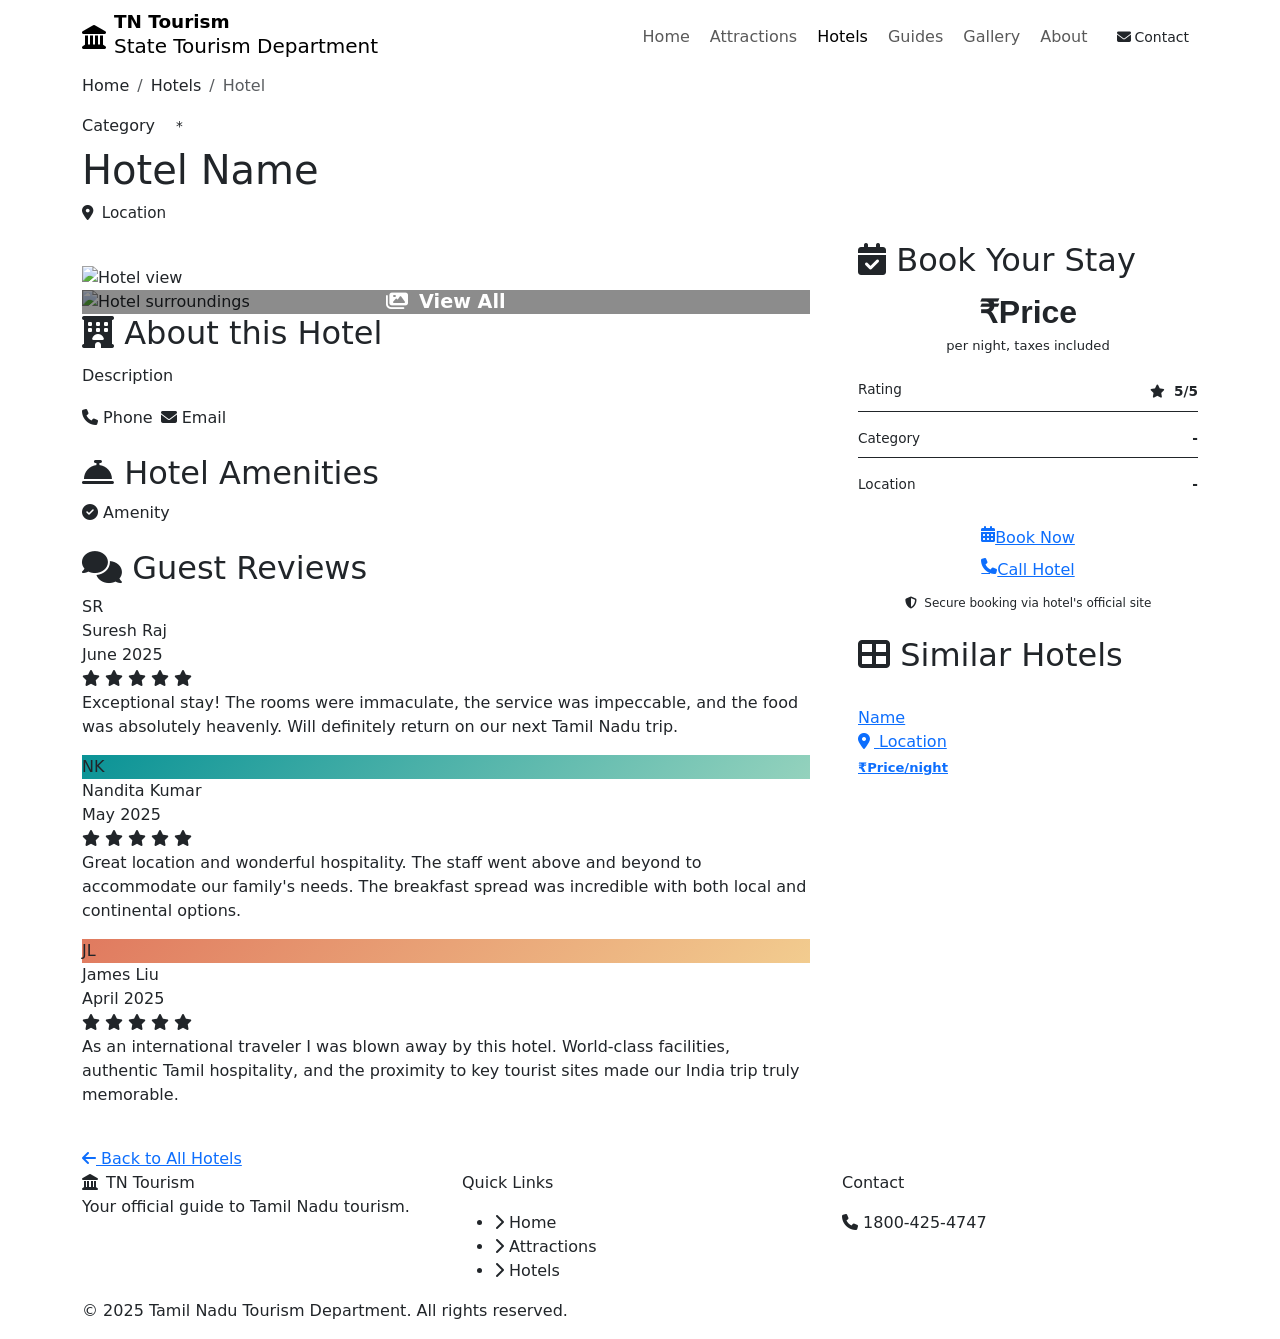
<file: src/main/resources/templates/hotel-details.html>
<!DOCTYPE html>
<!--
    hotel-details.html – Detailed view for a single hotel.
    Shows: gallery, amenities, reviews, similar hotels, booking CTA.
-->
<html xmlns:th="http://www.thymeleaf.org" lang="en">
<head>
    <meta charset="UTF-8"/>
    <meta name="viewport" content="width=device-width, initial-scale=1.0"/>
    <meta name="description" th:content="'Stay at ' + ${hotel.name} + ' in ' + ${hotel.location} + '. ' + ${#strings.abbreviate(hotel.description, 120)}"/>
    <title th:text="${pageTitle}">Hotel Details – Tamil Nadu Tourism</title>
    <link rel="stylesheet" href="https://cdn.jsdelivr.net/npm/bootstrap@5.3.3/dist/css/bootstrap.min.css"/>
    <link rel="stylesheet" href="https://cdnjs.cloudflare.com/ajax/libs/font-awesome/6.5.2/css/all.min.css"/>
    <link rel="stylesheet" th:href="@{/css/style.css}"/>
    <link rel="stylesheet" th:href="@{/css/hotels.css}"/>
</head>
<body>

<!-- NAVBAR -->
<nav class="navbar navbar-expand-lg" id="mainNavbar">
    <div class="container">
        <a class="navbar-brand d-flex align-items-center gap-2" th:href="@{/}">
            <i class="fas fa-landmark brand-icon fs-4"></i>
            <div>
                <span class="d-block lh-1" style="font-size:1.15rem; font-weight:800;">TN Tourism</span>
                <span class="brand-sub">State Tourism Department</span>
            </div>
        </a>
        <button class="navbar-toggler" type="button" data-bs-toggle="collapse" data-bs-target="#navMenu">
            <span class="navbar-toggler-icon"></span>
        </button>
        <div class="collapse navbar-collapse" id="navMenu">
            <ul class="navbar-nav ms-auto align-items-lg-center gap-lg-1">
                <li class="nav-item"><a class="nav-link" th:href="@{/}">Home</a></li>
                <li class="nav-item"><a class="nav-link" th:href="@{/attractions}">Attractions</a></li>
                <li class="nav-item"><a class="nav-link active" th:href="@{/hotels}">Hotels</a></li>
                <li class="nav-item"><a class="nav-link" th:href="@{/guides}">Guides</a></li>
                <li class="nav-item"><a class="nav-link" th:href="@{/gallery}">Gallery</a></li>
                <li class="nav-item"><a class="nav-link" th:href="@{/about}">About</a></li>
                <li class="nav-item ms-lg-2"><a class="btn btn-sm btn-primary-brand" th:href="@{/contact}"><i class="fas fa-envelope me-1"></i>Contact</a></li>
            </ul>
        </div>
    </div>
</nav>

<!-- PAGE HERO -->
<section class="page-hero">
    <div class="container position-relative" style="z-index:5">
        <nav aria-label="breadcrumb">
            <ol class="breadcrumb">
                <li class="breadcrumb-item"><a th:href="@{/}">Home</a></li>
                <li class="breadcrumb-item"><a th:href="@{/hotels}">Hotels</a></li>
                <li class="breadcrumb-item active" th:text="${hotel.name}">Hotel</li>
            </ol>
        </nav>
        <div class="d-flex align-items-center gap-3 mb-2">
            <span class="hotel-category-badge"
                  th:classappend="'cat-' + ${#strings.toLowerCase(hotel.category)}"
                  th:text="${hotel.category}">Category</span>
            <div class="star-rating">
                <i th:each="s : ${#numbers.sequence(1, 5)}"
                   th:class="${s <= hotel.stars} ? 'fas fa-star star-filled' : 'fas fa-star star-empty'"></i>
                <span style="color:var(--text-muted); font-size:0.85rem; margin-left:0.3rem;"
                      th:text="${hotel.stars + '-Star'}">*</span>
            </div>
        </div>
        <h1 class="mb-2" th:text="${hotel.name}">Hotel Name</h1>
        <p style="color:var(--text-muted); font-size:0.95rem;">
            <i class="fas fa-map-marker-alt me-1" style="color:var(--accent);"></i>
            <span th:text="${hotel.location}">Location</span>
        </p>
    </div>
</section>

<!-- MAIN CONTENT -->
<section class="section-py">
    <div class="container">
        <div class="row g-5">

            <!-- Left: Gallery + Details -->
            <div class="col-lg-8">
                <!-- Gallery -->
                <div class="hotel-detail-gallery">
                    <div class="hotel-gallery-main">
                        <img th:src="@{'/images/' + ${hotel.image}}" th:alt="${hotel.name}" loading="eager"/>
                    </div>
                    <div class="hotel-gallery-side">
                        <div class="hotel-gallery-thumb">
                            <img th:src="@{'/images/beach.jpg'}" alt="Hotel view" loading="lazy"/>
                        </div>
                        <div class="hotel-gallery-thumb position-relative">
                            <img th:src="@{'/images/hero.jpg'}" alt="Hotel surroundings" loading="lazy"/>
                            <div class="position-absolute top-0 start-0 w-100 h-100 d-flex align-items-center justify-content-center"
                                 style="background:rgba(0,0,0,0.45); border-radius:0; cursor:pointer;">
                                <span style="color:#fff; font-size:1.2rem; font-weight:700;">
                                    <i class="fas fa-images me-1"></i> View All
                                </span>
                            </div>
                        </div>
                    </div>
                </div>

                <!-- Description -->
                <div class="detail-section-card mb-4">
                    <h2 class="detail-section-title"><i class="fas fa-hotel"></i> About this Hotel</h2>
                    <p style="color:var(--text-secondary); font-size:1rem; line-height:1.85;" th:text="${hotel.description}">Description</p>
                    <div class="d-flex flex-wrap gap-2 mt-3">
                        <span class="info-chip">
                            <i class="fas fa-phone"></i> <span th:text="${hotel.phone}">Phone</span>
                        </span>
                        <span class="info-chip">
                            <i class="fas fa-envelope"></i> <span th:text="${hotel.email}">Email</span>
                        </span>
                    </div>
                </div>

                <!-- Amenities -->
                <div class="detail-section-card mb-4">
                    <h2 class="detail-section-title"><i class="fas fa-concierge-bell"></i> Hotel Amenities</h2>
                    <div class="row g-2">
                        <div class="col-md-6 col-lg-4" th:each="amenity : ${hotel.amenities}">
                            <div class="amenity-item">
                                <i class="fas fa-check-circle"></i>
                                <span th:text="${amenity}">Amenity</span>
                            </div>
                        </div>
                    </div>
                </div>

                <!-- Guest Reviews -->
                <div class="detail-section-card">
                    <h2 class="detail-section-title"><i class="fas fa-comments"></i> Guest Reviews</h2>

                    <div class="review-card">
                        <div class="review-header">
                            <div class="reviewer-info">
                                <div class="reviewer-avatar">SR</div>
                                <div>
                                    <div class="reviewer-name">Suresh Raj</div>
                                    <div class="review-date">June 2025</div>
                                </div>
                            </div>
                            <div class="star-rating">
                                <i class="fas fa-star star-filled"></i>
                                <i class="fas fa-star star-filled"></i>
                                <i class="fas fa-star star-filled"></i>
                                <i class="fas fa-star star-filled"></i>
                                <i class="fas fa-star star-filled"></i>
                            </div>
                        </div>
                        <p class="review-text">Exceptional stay! The rooms were immaculate, the service was impeccable, and the food was absolutely heavenly. Will definitely return on our next Tamil Nadu trip.</p>
                    </div>

                    <div class="review-card">
                        <div class="review-header">
                            <div class="reviewer-info">
                                <div class="reviewer-avatar" style="background:linear-gradient(135deg,#0a9396,#94d2bd);">NK</div>
                                <div>
                                    <div class="reviewer-name">Nandita Kumar</div>
                                    <div class="review-date">May 2025</div>
                                </div>
                            </div>
                            <div class="star-rating">
                                <i class="fas fa-star star-filled"></i>
                                <i class="fas fa-star star-filled"></i>
                                <i class="fas fa-star star-filled"></i>
                                <i class="fas fa-star star-filled"></i>
                                <i class="fas fa-star star-empty"></i>
                            </div>
                        </div>
                        <p class="review-text">Great location and wonderful hospitality. The staff went above and beyond to accommodate our family's needs. The breakfast spread was incredible with both local and continental options.</p>
                    </div>

                    <div class="review-card">
                        <div class="review-header">
                            <div class="reviewer-info">
                                <div class="reviewer-avatar" style="background:linear-gradient(135deg,#e07a5f,#f2cc8f);">JL</div>
                                <div>
                                    <div class="reviewer-name">James Liu</div>
                                    <div class="review-date">April 2025</div>
                                </div>
                            </div>
                            <div class="star-rating">
                                <i class="fas fa-star star-filled"></i>
                                <i class="fas fa-star star-filled"></i>
                                <i class="fas fa-star star-filled"></i>
                                <i class="fas fa-star star-filled"></i>
                                <i class="fas fa-star star-filled"></i>
                            </div>
                        </div>
                        <p class="review-text">As an international traveler I was blown away by this hotel. World-class facilities, authentic Tamil hospitality, and the proximity to key tourist sites made our India trip truly memorable.</p>
                    </div>
                </div>
            </div>

            <!-- Right Sidebar -->
            <div class="col-lg-4">

                <!-- Booking Card -->
                <div class="detail-section-card mb-4" style="position:sticky; top:90px;">
                    <h2 class="detail-section-title"><i class="fas fa-calendar-check"></i> Book Your Stay</h2>

                    <div class="text-center mb-3">
                        <div style="font-size:2rem; font-weight:800; color:var(--accent); font-family:'Inter',sans-serif;">
                            ₹<span th:text="${#numbers.formatInteger(hotel.pricePerNight, 0, 'COMMA')}">Price</span>
                        </div>
                        <div style="color:var(--text-muted); font-size:0.82rem;">per night, taxes included</div>
                    </div>

                    <div class="d-flex flex-column gap-2 mb-4">
                        <div class="d-flex justify-content-between py-2 border-bottom" style="border-color:var(--border) !important;">
                            <span style="color:var(--text-muted); font-size:0.85rem;">Rating</span>
                            <span>
                                <i th:each="s : ${#numbers.sequence(1, hotel.stars)}" class="fas fa-star star-filled" style="font-size:0.82rem;"></i>
                                <span style="color:var(--text-primary); font-weight:600; font-size:0.85rem; margin-left:4px;" th:text="${hotel.stars + '/5'}">5/5</span>
                            </span>
                        </div>
                        <div class="d-flex justify-content-between py-2 border-bottom" style="border-color:var(--border) !important;">
                            <span style="color:var(--text-muted); font-size:0.85rem;">Category</span>
                            <span style="color:var(--text-primary); font-weight:600; font-size:0.85rem;" th:text="${hotel.category}">-</span>
                        </div>
                        <div class="d-flex justify-content-between py-2">
                            <span style="color:var(--text-muted); font-size:0.85rem;">Location</span>
                            <span style="color:var(--text-primary); font-weight:600; font-size:0.85rem;" th:text="${hotel.location}">-</span>
                        </div>
                    </div>

                    <a th:href="${hotel.bookingURL}" target="_blank" rel="noopener"
                       class="btn-accent d-flex justify-content-center mb-2">
                        <i class="fas fa-calendar-alt"></i> Book Now
                    </a>
                    <a th:href="'tel:' + ${hotel.phone}" class="btn-outline-brand d-flex justify-content-center">
                        <i class="fas fa-phone"></i> Call Hotel
                    </a>

                    <p style="font-size:0.75rem; color:var(--text-muted); margin-top:0.75rem; text-align:center;">
                        <i class="fas fa-shield-alt me-1"></i> Secure booking via hotel's official site
                    </p>
                </div>

                <!-- Similar Hotels -->
                <div class="detail-section-card" th:if="${!similarHotels.isEmpty()}">
                    <h2 class="detail-section-title"><i class="fas fa-th-large"></i> Similar Hotels</h2>
                    <div th:each="similar : ${similarHotels}">
                        <a th:href="@{'/hotels/' + ${similar.id}}" class="nearby-card mb-2">
                            <div class="nearby-thumb">
                                <img th:src="@{'/images/' + ${similar.image}}" th:alt="${similar.name}" loading="lazy"/>
                            </div>
                            <div>
                                <div class="nearby-name" th:text="${similar.name}">Name</div>
                                <div class="nearby-district">
                                    <i class="fas fa-map-marker-alt me-1" style="color:var(--accent);"></i>
                                    <span th:text="${similar.location}">Location</span>
                                </div>
                                <div style="color:var(--accent); font-size:0.82rem; font-weight:700; margin-top:0.2rem;">
                                    ₹<span th:text="${#numbers.formatInteger(similar.pricePerNight, 0, 'COMMA')}">Price</span>/night
                                </div>
                            </div>
                        </a>
                    </div>
                </div>
            </div>
        </div>

        <!-- Back Button -->
        <div class="mt-4">
            <a th:href="@{/hotels}" class="btn-outline-brand">
                <i class="fas fa-arrow-left"></i> Back to All Hotels
            </a>
        </div>
    </div>
</section>

<!-- FOOTER -->
<footer class="site-footer">
    <div class="container">
        <div class="row g-4">
            <div class="col-md-4">
                <div class="footer-brand"><i class="fas fa-landmark text-accent me-2"></i>TN Tourism</div>
                <p class="footer-desc">Your official guide to Tamil Nadu tourism.</p>
            </div>
            <div class="col-md-4">
                <p class="footer-heading">Quick Links</p>
                <ul class="footer-links">
                    <li><a th:href="@{/}"><i class="fas fa-chevron-right"></i> Home</a></li>
                    <li><a th:href="@{/attractions}"><i class="fas fa-chevron-right"></i> Attractions</a></li>
                    <li><a th:href="@{/hotels}"><i class="fas fa-chevron-right"></i> Hotels</a></li>
                </ul>
            </div>
            <div class="col-md-4">
                <p class="footer-heading">Contact</p>
                <div class="footer-contact-item"><i class="fas fa-phone"></i> 1800-425-4747</div>
            </div>
        </div>
        <div class="footer-bottom"><p>© 2025 Tamil Nadu Tourism Department. All rights reserved.</p></div>
    </div>
</footer>

<script src="https://cdn.jsdelivr.net/npm/bootstrap@5.3.3/dist/js/bootstrap.bundle.min.js"></script>
<script th:src="@{/js/main.js}"></script>
</body>
</html>
</file>
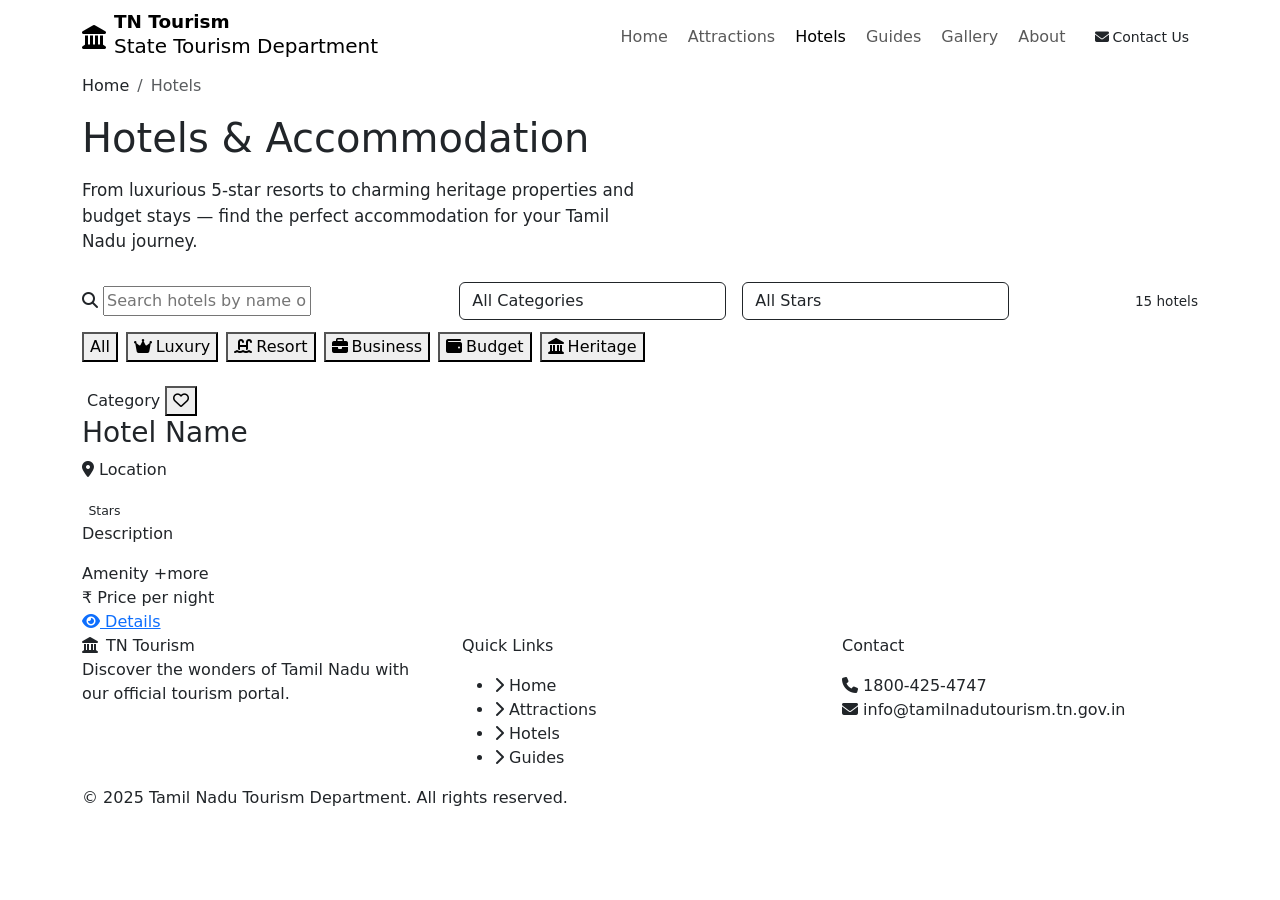
<file: src/main/resources/templates/hotels.html>
<!DOCTYPE html>
<!--
    hotels.html – Hotels listing page with search and filter functionality.
-->
<html xmlns:th="http://www.thymeleaf.org" lang="en">
<head>
    <meta charset="UTF-8"/>
    <meta name="viewport" content="width=device-width, initial-scale=1.0"/>
    <meta name="description" content="Find the best hotels in Tamil Nadu – luxury resorts, heritage properties, budget stays, and business hotels across Chennai, Ooty, Kodaikanal, and more."/>
    <title th:text="${pageTitle}">Hotels – Tamil Nadu Tourism</title>
    <link rel="stylesheet" href="https://cdn.jsdelivr.net/npm/bootstrap@5.3.3/dist/css/bootstrap.min.css"/>
    <link rel="stylesheet" href="https://cdnjs.cloudflare.com/ajax/libs/font-awesome/6.5.2/css/all.min.css"/>
    <link rel="stylesheet" th:href="@{/css/style.css}"/>
    <link rel="stylesheet" th:href="@{/css/hotels.css}"/>
</head>
<body>

<!-- NAVBAR -->
<nav class="navbar navbar-expand-lg" id="mainNavbar">
    <div class="container">
        <a class="navbar-brand d-flex align-items-center gap-2" th:href="@{/}">
            <i class="fas fa-landmark brand-icon fs-4"></i>
            <div>
                <span class="d-block lh-1" style="font-size:1.15rem; font-weight:800;">TN Tourism</span>
                <span class="brand-sub">State Tourism Department</span>
            </div>
        </a>
        <button class="navbar-toggler" type="button" data-bs-toggle="collapse" data-bs-target="#navMenu">
            <span class="navbar-toggler-icon"></span>
        </button>
        <div class="collapse navbar-collapse" id="navMenu">
            <ul class="navbar-nav ms-auto align-items-lg-center gap-lg-1">
                <li class="nav-item"><a class="nav-link" th:href="@{/}">Home</a></li>
                <li class="nav-item"><a class="nav-link" th:href="@{/attractions}">Attractions</a></li>
                <li class="nav-item"><a class="nav-link active" th:href="@{/hotels}">Hotels</a></li>
                <li class="nav-item"><a class="nav-link" th:href="@{/guides}">Guides</a></li>
                <li class="nav-item"><a class="nav-link" th:href="@{/gallery}">Gallery</a></li>
                <li class="nav-item"><a class="nav-link" th:href="@{/about}">About</a></li>
                <li class="nav-item ms-lg-2"><a class="btn btn-sm btn-primary-brand" th:href="@{/contact}"><i class="fas fa-envelope me-1"></i>Contact Us</a></li>
            </ul>
        </div>
    </div>
</nav>

<!-- PAGE HERO -->
<section class="page-hero">
    <div class="container position-relative" style="z-index:5">
        <nav aria-label="breadcrumb">
            <ol class="breadcrumb">
                <li class="breadcrumb-item"><a th:href="@{/}">Home</a></li>
                <li class="breadcrumb-item active">Hotels</li>
            </ol>
        </nav>
        <h1 class="mb-3">Hotels &amp; <span class="gradient-text">Accommodation</span></h1>
        <p style="color:var(--text-secondary); font-size:1.05rem; max-width:560px;">
            From luxurious 5-star resorts to charming heritage properties and budget stays —
            find the perfect accommodation for your Tamil Nadu journey.
        </p>
    </div>
</section>

<!-- SEARCH & FILTER BAR -->
<div class="sticky-top" style="top:72px; z-index:100; background: var(--bg-deep); border-bottom: 1px solid var(--border); padding: 0.75rem 0;">
    <div class="container">
        <div class="row align-items-center g-3">
            <div class="col-md-4">
                <div class="position-relative">
                    <i class="fas fa-search search-icon"></i>
                    <input type="text" id="hotel-search" class="search-bar"
                           placeholder="Search hotels by name or city…" aria-label="Search hotels"/>
                </div>
            </div>
            <div class="col-md-3">
                <select id="cat-filter" class="form-select" aria-label="Filter by category"
                        style="background:var(--dark-card); border-color:var(--border); color:var(--text-primary);">
                    <option value="all">All Categories</option>
                    <option value="luxury">Luxury</option>
                    <option value="resort">Resort</option>
                    <option value="business">Business</option>
                    <option value="budget">Budget</option>
                    <option value="heritage">Heritage</option>
                </select>
            </div>
            <div class="col-md-3">
                <select id="star-filter" class="form-select" aria-label="Filter by stars"
                        style="background:var(--dark-card); border-color:var(--border); color:var(--text-primary);">
                    <option value="0">All Stars</option>
                    <option value="5">5 Stars</option>
                    <option value="4">4 Stars</option>
                    <option value="3">3 Stars</option>
                    <option value="2">2 Stars</option>
                </select>
            </div>
            <div class="col-md-2 text-end">
                <span id="hotel-result-count" style="color:var(--text-muted); font-size:0.85rem;" th:text="${hotels.size()} + ' hotels'">15 hotels</span>
            </div>
        </div>
    </div>
</div>

<!-- HOTEL CARDS -->
<section class="section-py">
    <div class="container">
        <!-- Category Chips -->
        <div class="d-flex flex-wrap gap-2 mb-4">
            <button class="chip hotel-cat-chip active" data-cat="all">All</button>
            <button class="chip hotel-cat-chip" data-cat="luxury"><i class="fas fa-crown me-1"></i>Luxury</button>
            <button class="chip hotel-cat-chip" data-cat="resort"><i class="fas fa-swimming-pool me-1"></i>Resort</button>
            <button class="chip hotel-cat-chip" data-cat="business"><i class="fas fa-briefcase me-1"></i>Business</button>
            <button class="chip hotel-cat-chip" data-cat="budget"><i class="fas fa-wallet me-1"></i>Budget</button>
            <button class="chip hotel-cat-chip" data-cat="heritage"><i class="fas fa-landmark me-1"></i>Heritage</button>
        </div>

        <div class="row g-4" id="hotels-grid">
            <div class="col-lg-4 col-md-6 hotel-card-wrapper reveal"
                 th:each="hotel, iter : ${hotels}"
                 th:style="'animation-delay:' + ${iter.index * 0.06} + 's'">

                <div class="hotel-card"
                     th:data-name="${hotel.name}"
                     th:data-location="${hotel.location}"
                     th:data-stars="${hotel.stars}"
                     th:data-category="${hotel.category}"
                     th:data-price="${hotel.pricePerNight}">

                    <div class="hotel-img-wrap">
                        <img th:src="@{'/images/' + ${hotel.image}}" th:alt="${hotel.name}" loading="lazy"/>
                        <span class="hotel-category-badge"
                              th:classappend="'cat-' + ${#strings.toLowerCase(hotel.category)}"
                              th:text="${hotel.category}">Category</span>
                        <button class="hotel-wishlist-btn" title="Save to wishlist" aria-label="Add to wishlist">
                            <i class="far fa-heart"></i>
                        </button>
                    </div>

                    <div class="hotel-card-body">
                        <h3 class="hotel-name" th:text="${hotel.name}">Hotel Name</h3>
                        <p class="hotel-location">
                            <i class="fas fa-map-marker-alt"></i>
                            <span th:text="${hotel.location}">Location</span>
                        </p>

                        <div class="hotel-stars">
                            <i th:each="s : ${#numbers.sequence(1, 5)}"
                               th:class="${s <= hotel.stars} ? 'fas fa-star' : 'fas fa-star empty'"></i>
                            <span style="font-size:0.78rem; color:var(--text-muted); margin-left:0.4rem;"
                                  th:text="${hotel.stars + '-Star Hotel'}">Stars</span>
                        </div>

                        <p class="hotel-desc" th:text="${hotel.description}">Description</p>

                        <div class="amenity-tags">
                            <span class="amenity-tag" th:each="amenity, iter : ${hotel.amenities}"
                                  th:if="${iter.index < 4}"
                                  th:text="${amenity}">Amenity</span>
                            <span class="amenity-tag" th:if="${hotel.amenities.size() > 4}"
                                  th:text="'+' + ${hotel.amenities.size() - 4} + ' more'">+more</span>
                        </div>
                    </div>

                    <div class="hotel-card-footer">
                        <div class="hotel-price">
                            <span class="currency">₹</span>
                            <span class="amount" th:text="${#numbers.formatInteger(hotel.pricePerNight, 0, 'COMMA')}">Price</span>
                            <span class="per-night">per night</span>
                        </div>
                        <a th:href="@{'/hotels/' + ${hotel.id}}" class="btn-primary-brand">
                            <i class="fas fa-eye"></i> Details
                        </a>
                    </div>
                </div>
            </div>
        </div>

        <!-- Empty state -->
        <div class="empty-state" id="hotel-empty-state" style="display:none;">
            <div class="empty-state-icon"><i class="fas fa-hotel"></i></div>
            <h4>No Hotels Found</h4>
            <p>Try adjusting your search or filter criteria.</p>
        </div>
    </div>
</section>

<!-- FOOTER -->
<footer class="site-footer">
    <div class="container">
        <div class="row g-4">
            <div class="col-md-4">
                <div class="footer-brand"><i class="fas fa-landmark text-accent me-2"></i>TN Tourism</div>
                <p class="footer-desc">Discover the wonders of Tamil Nadu with our official tourism portal.</p>
            </div>
            <div class="col-md-4">
                <p class="footer-heading">Quick Links</p>
                <ul class="footer-links">
                    <li><a th:href="@{/}"><i class="fas fa-chevron-right"></i> Home</a></li>
                    <li><a th:href="@{/attractions}"><i class="fas fa-chevron-right"></i> Attractions</a></li>
                    <li><a th:href="@{/hotels}"><i class="fas fa-chevron-right"></i> Hotels</a></li>
                    <li><a th:href="@{/guides}"><i class="fas fa-chevron-right"></i> Guides</a></li>
                </ul>
            </div>
            <div class="col-md-4">
                <p class="footer-heading">Contact</p>
                <div class="footer-contact-item"><i class="fas fa-phone"></i> 1800-425-4747</div>
                <div class="footer-contact-item"><i class="fas fa-envelope"></i> info@tamilnadutourism.tn.gov.in</div>
            </div>
        </div>
        <div class="footer-bottom"><p>© 2025 Tamil Nadu Tourism Department. All rights reserved.</p></div>
    </div>
</footer>

<script src="https://cdn.jsdelivr.net/npm/bootstrap@5.3.3/dist/js/bootstrap.bundle.min.js"></script>
<script th:src="@{/js/main.js}"></script>
<script th:src="@{/js/search.js}"></script>

<script>
// Wishlist heart toggle
document.querySelectorAll('.hotel-wishlist-btn').forEach(btn => {
    btn.addEventListener('click', e => {
        e.preventDefault(); e.stopPropagation();
        const icon = btn.querySelector('i');
        icon.classList.toggle('far');
        icon.classList.toggle('fas');
        btn.style.color = icon.classList.contains('fas') ? '#fc8585' : '';
    });
});
</script>
</body>
</html>
</file>
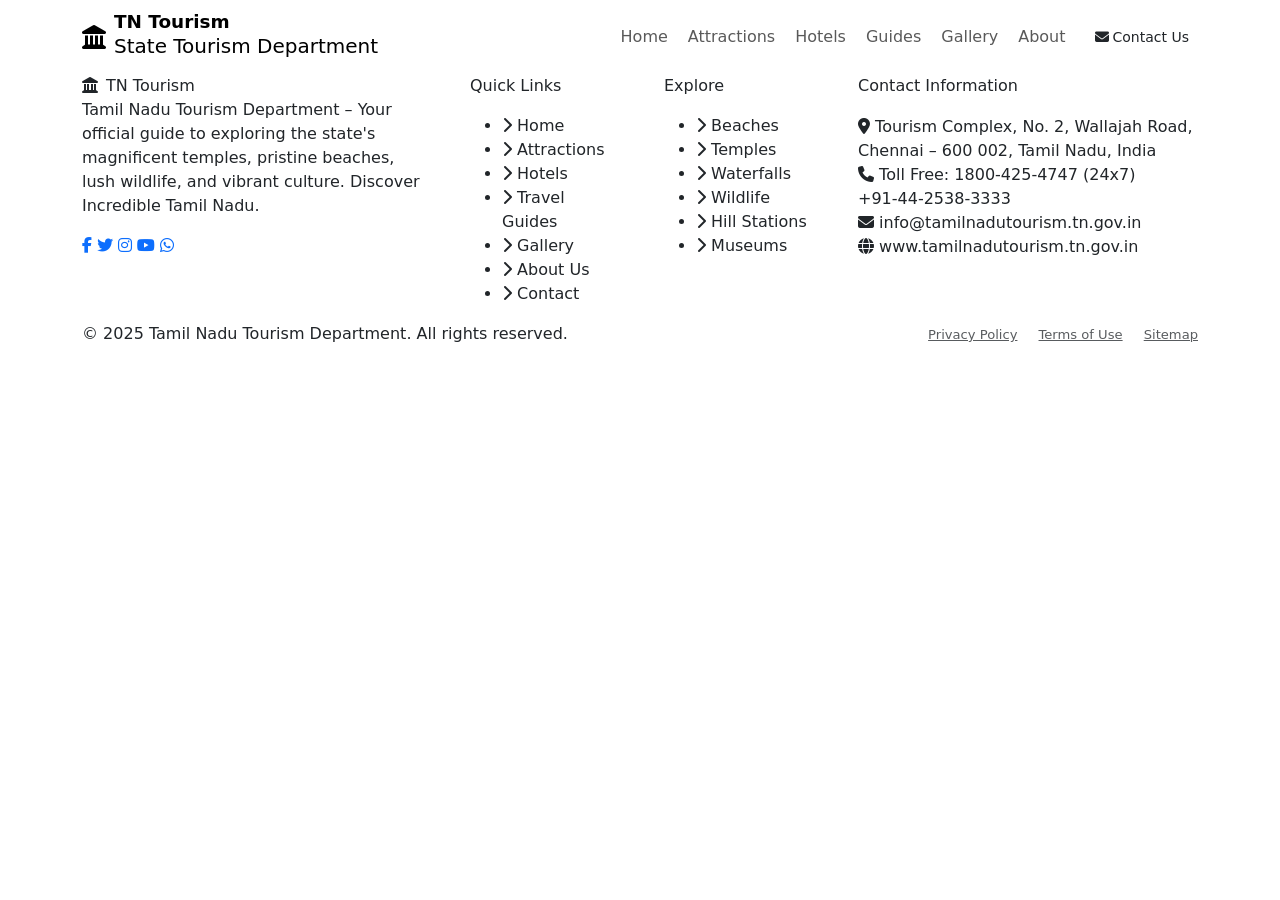
<file: src/main/resources/templates/layout.html>
<!DOCTYPE html>
<!--
    layout.html – Thymeleaf layout fragment for Tourism Information System
    Provides: <head> meta, CSS imports, navbar, footer, JS imports.
    All pages include this via th:replace or th:insert fragments.
-->
<html xmlns:th="http://www.thymeleaf.org" lang="en">
<head>
    <meta charset="UTF-8"/>
    <meta name="viewport" content="width=device-width, initial-scale=1.0"/>
    <meta name="description"
          th:content="${metaDescription} ?: 'Discover the best tourist attractions, hotels, and travel guides across Tamil Nadu. Plan your perfect trip with Tamil Nadu Tourism.'"/>
    <meta name="keywords" content="Tamil Nadu tourism, tourist attractions, hotels, beaches, temples, waterfalls, wildlife, hill stations"/>
    <meta name="author" content="Tamil Nadu Tourism Department"/>
    <meta property="og:title" th:content="${pageTitle} ?: 'Tamil Nadu Tourism'"/>
    <meta property="og:description" content="Discover the wonders of Tamil Nadu – temples, beaches, wildlife, and more."/>
    <meta property="og:type" content="website"/>

    <title th:text="${pageTitle} ?: 'Tamil Nadu Tourism'">${pageTitle}</title>

    <!-- Bootstrap 5 CSS -->
    <link rel="stylesheet"
          href="https://cdn.jsdelivr.net/npm/bootstrap@5.3.3/dist/css/bootstrap.min.css"
          integrity="sha384-QWTKZyjpPEjISv5WaRU9OFeRpok6YctnYmDr5pNlyT2bRjXh0JMhjY6hW+ALEwIH"
          crossorigin="anonymous"/>

    <!-- Font Awesome 6 Icons -->
    <link rel="stylesheet"
          href="https://cdnjs.cloudflare.com/ajax/libs/font-awesome/6.5.2/css/all.min.css"
          crossorigin="anonymous"/>

    <!-- Global Tourism Styles -->
    <link rel="stylesheet" th:href="@{/css/style.css}"/>

    <!-- Page-specific CSS (injected by child templates) -->
    <th:block th:replace="${extraHead} ?: _" />
</head>
<body>

<!-- ═══════════════════════════════════════════════════
     NAVIGATION BAR
     ═══════════════════════════════════════════════════ -->
<nav class="navbar navbar-expand-lg" id="mainNavbar" aria-label="Main navigation">
    <div class="container">

        <!-- Brand -->
        <a class="navbar-brand d-flex align-items-center gap-2" th:href="@{/}" id="nav-brand">
            <i class="fas fa-landmark brand-icon fs-4"></i>
            <div>
                <span class="d-block lh-1" style="font-size:1.15rem; font-weight:800;">TN Tourism</span>
                <span class="brand-sub">State Tourism Department</span>
            </div>
        </a>

        <!-- Mobile Toggle -->
        <button class="navbar-toggler" type="button"
                data-bs-toggle="collapse" data-bs-target="#navMenu"
                aria-controls="navMenu" aria-expanded="false" aria-label="Toggle navigation">
            <span class="navbar-toggler-icon"></span>
        </button>

        <!-- Nav Links -->
        <div class="collapse navbar-collapse" id="navMenu">
            <ul class="navbar-nav ms-auto align-items-lg-center gap-lg-1">
                <li class="nav-item">
                    <a class="nav-link" th:href="@{/}" id="nav-home"
                       th:classappend="${currentPage == 'home'} ? ' active' : ''">
                        <i class="fas fa-home me-1 d-lg-none"></i>Home
                    </a>
                </li>
                <li class="nav-item">
                    <a class="nav-link" th:href="@{/attractions}" id="nav-attractions"
                       th:classappend="${currentPage == 'attractions'} ? ' active' : ''">
                        <i class="fas fa-mountain me-1 d-lg-none"></i>Attractions
                    </a>
                </li>
                <li class="nav-item">
                    <a class="nav-link" th:href="@{/hotels}" id="nav-hotels"
                       th:classappend="${currentPage == 'hotels'} ? ' active' : ''">
                        <i class="fas fa-hotel me-1 d-lg-none"></i>Hotels
                    </a>
                </li>
                <li class="nav-item">
                    <a class="nav-link" th:href="@{/guides}" id="nav-guides"
                       th:classappend="${currentPage == 'guides'} ? ' active' : ''">
                        <i class="fas fa-book-open me-1 d-lg-none"></i>Guides
                    </a>
                </li>
                <li class="nav-item">
                    <a class="nav-link" th:href="@{/gallery}" id="nav-gallery"
                       th:classappend="${currentPage == 'gallery'} ? ' active' : ''">
                        <i class="fas fa-images me-1 d-lg-none"></i>Gallery
                    </a>
                </li>
                <li class="nav-item">
                    <a class="nav-link" th:href="@{/about}" id="nav-about"
                       th:classappend="${currentPage == 'about'} ? ' active' : ''">
                        <i class="fas fa-info-circle me-1 d-lg-none"></i>About
                    </a>
                </li>
                <li class="nav-item ms-lg-2">
                    <a class="btn btn-sm btn-primary-brand" th:href="@{/contact}" id="nav-contact">
                        <i class="fas fa-envelope me-1"></i>Contact Us
                    </a>
                </li>
            </ul>
        </div>
    </div>
</nav>

<!-- ═══════════════════════════════════════════════════
     MAIN PAGE CONTENT – Injected by child templates
     ═══════════════════════════════════════════════════ -->
<main id="main-content">
    <th:block th:replace="${pageContent} ?: _"/>
</main>

<!-- ═══════════════════════════════════════════════════
     FOOTER
     ═══════════════════════════════════════════════════ -->
<footer class="site-footer" id="site-footer">
    <div class="container">
        <div class="row g-5">

            <!-- Brand column -->
            <div class="col-lg-4 col-md-6">
                <div class="footer-brand">
                    <i class="fas fa-landmark text-accent me-2"></i>TN Tourism
                </div>
                <p class="footer-desc">
                    Tamil Nadu Tourism Department – Your official guide to exploring the state's
                    magnificent temples, pristine beaches, lush wildlife, and vibrant culture.
                    Discover Incredible Tamil Nadu.
                </p>
                <div class="social-links">
                    <a href="#" class="social-link" title="Facebook"><i class="fab fa-facebook-f"></i></a>
                    <a href="#" class="social-link" title="Twitter"><i class="fab fa-twitter"></i></a>
                    <a href="#" class="social-link" title="Instagram"><i class="fab fa-instagram"></i></a>
                    <a href="#" class="social-link" title="YouTube"><i class="fab fa-youtube"></i></a>
                    <a href="#" class="social-link" title="WhatsApp"><i class="fab fa-whatsapp"></i></a>
                </div>
            </div>

            <!-- Quick Links -->
            <div class="col-lg-2 col-md-3 col-6">
                <p class="footer-heading">Quick Links</p>
                <ul class="footer-links">
                    <li><a th:href="@{/}"><i class="fas fa-chevron-right"></i> Home</a></li>
                    <li><a th:href="@{/attractions}"><i class="fas fa-chevron-right"></i> Attractions</a></li>
                    <li><a th:href="@{/hotels}"><i class="fas fa-chevron-right"></i> Hotels</a></li>
                    <li><a th:href="@{/guides}"><i class="fas fa-chevron-right"></i> Travel Guides</a></li>
                    <li><a th:href="@{/gallery}"><i class="fas fa-chevron-right"></i> Gallery</a></li>
                    <li><a th:href="@{/about}"><i class="fas fa-chevron-right"></i> About Us</a></li>
                    <li><a th:href="@{/contact}"><i class="fas fa-chevron-right"></i> Contact</a></li>
                </ul>
            </div>

            <!-- Attractions Categories -->
            <div class="col-lg-2 col-md-3 col-6">
                <p class="footer-heading">Explore</p>
                <ul class="footer-links">
                    <li><a th:href="@{/attractions}"><i class="fas fa-chevron-right"></i> Beaches</a></li>
                    <li><a th:href="@{/attractions}"><i class="fas fa-chevron-right"></i> Temples</a></li>
                    <li><a th:href="@{/attractions}"><i class="fas fa-chevron-right"></i> Waterfalls</a></li>
                    <li><a th:href="@{/attractions}"><i class="fas fa-chevron-right"></i> Wildlife</a></li>
                    <li><a th:href="@{/attractions}"><i class="fas fa-chevron-right"></i> Hill Stations</a></li>
                    <li><a th:href="@{/attractions}"><i class="fas fa-chevron-right"></i> Museums</a></li>
                </ul>
            </div>

            <!-- Contact Information -->
            <div class="col-lg-4 col-md-6">
                <p class="footer-heading">Contact Information</p>
                <div class="footer-contact-item">
                    <i class="fas fa-map-marker-alt mt-1"></i>
                    <span>Tourism Complex, No. 2, Wallajah Road,<br/>Chennai – 600 002, Tamil Nadu, India</span>
                </div>
                <div class="footer-contact-item">
                    <i class="fas fa-phone"></i>
                    <span>Toll Free: 1800-425-4747 (24x7)<br/>+91-44-2538-3333</span>
                </div>
                <div class="footer-contact-item">
                    <i class="fas fa-envelope"></i>
                    <span>info@tamilnadutourism.tn.gov.in</span>
                </div>
                <div class="footer-contact-item">
                    <i class="fas fa-globe"></i>
                    <span>www.tamilnadutourism.tn.gov.in</span>
                </div>
            </div>
        </div>

        <!-- Footer Bottom Bar -->
        <div class="footer-bottom">
            <div class="row align-items-center">
                <div class="col-md-6">
                    <p>© 2025 Tamil Nadu Tourism Department. All rights reserved.</p>
                </div>
                <div class="col-md-6 text-md-end">
                    <p>
                        <a href="#" class="text-muted me-3" style="font-size:.82rem;">Privacy Policy</a>
                        <a href="#" class="text-muted me-3" style="font-size:.82rem;">Terms of Use</a>
                        <a href="#" class="text-muted" style="font-size:.82rem;">Sitemap</a>
                    </p>
                </div>
            </div>
        </div>
    </div>
</footer>

<!-- Bootstrap 5 JS Bundle -->
<script src="https://cdn.jsdelivr.net/npm/bootstrap@5.3.3/dist/js/bootstrap.bundle.min.js"
        integrity="sha384-YvpcrYf0tY3lHB60NNkmXc4s9bIOgUxi8T/jzmAFa0tJFhDJgMXez0CmRZY3cca"
        crossorigin="anonymous"></script>

<!-- Main application JS -->
<script th:src="@{/js/main.js}"></script>

<!-- Page-specific JS -->
<th:block th:replace="${extraScripts} ?: _"/>

</body>
</html>
</file>
